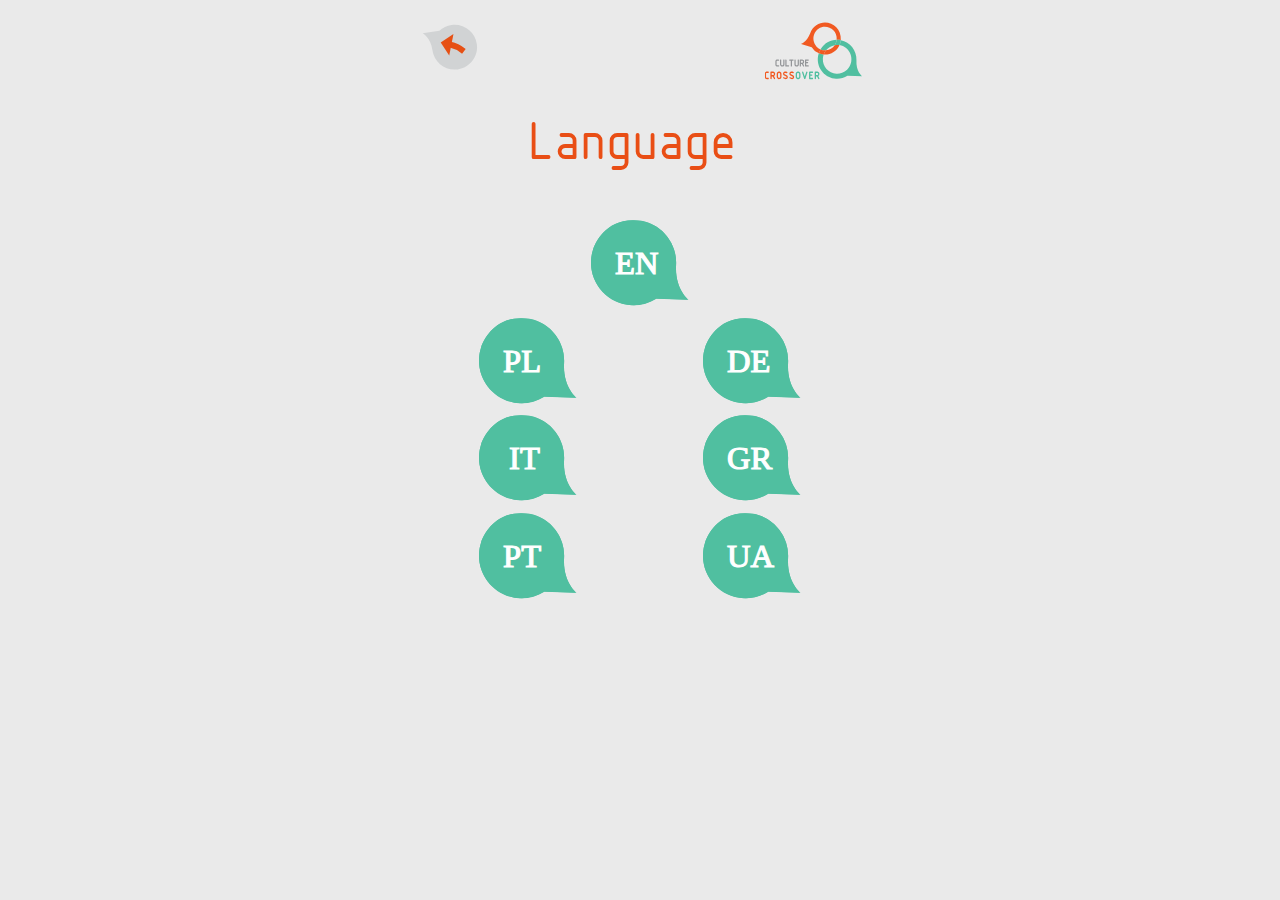
<file: index.html>
<!DOCTYPE html>
<html lang="en">

<head>
	<meta charset="UTF-8">
	<meta http-equiv="X-UA-Compatible" content="IE=edge">
	<meta name="viewport" content="width=device-width, initial-scale=1.0">
	<title>App :: Culture Crossover</title>
	<link rel="icon" href="/favicon.ico" sizes="any"><!-- 32×32 -->
	<link rel="icon" href="/ccsvg.svg" type="image/svg+xml">
	<link rel="apple-touch-icon" href="/cc180x180.png"><!-- 180×180 -->
	<link rel="manifest" href="/manifest.json">
	<script>
		let deferredInstall;
		window.addEventListener('beforeinstallprompt', (ev) => {
			ev.preventDefault();
			deferredInstall = ev;
			console.log('saved the install event');
		})

		const installApp = function () {
			if (deferredInstall) {
				deferredInstall.prompt();
				deferredInstall.userChoice.then((choice) => {
					if (choice.outcome == 'accepted') console.log('installed');
					else console.log('cancel');
				})
			}
		}

		//navigator.serviceWorker ? navigator.serviceWorker.register('../sw.js') : "";

	</script>
	<script src="cc.js" defer></script>

	<!--! Adding version to not cache - Dev only - CHANGE LATER -->
	<link rel="stylesheet" href="layouts.css?v=202211022138">

</head>

<body>


	<svg style="display: none;" fill="none" xmlns="http://www.w3.org/2000/svg">

		<symbol id="cclogo" viewBox="0 0 98 58">
			<g clip-path="url(#clip0_690_2309)">
				<path d="M12.1129 39.373C12.1772 39.3042 12.2554 39.25 12.3422 39.214C12.4289 39.1781 12.5223 39.1614 12.616 39.1648H13.9189C14 39.1706 14.0814 39.1588 14.1576 39.1301C14.2337 39.1014 14.3029 39.0565 14.3604 38.9986C14.4179 38.9406 14.4623 38.8708 14.4908 38.7939C14.5192 38.7171 14.531 38.635 14.5252 38.5532C14.5252 38.2018 14.2156 37.9806 13.7512 37.9806L12.616 37.9415C12.3642 37.9351 12.1137 37.9815 11.8805 38.0778C11.6474 38.1742 11.4366 38.3183 11.2615 38.5011C11.0798 38.678 10.9358 38.8904 10.8382 39.1254C10.7406 39.3603 10.6915 39.6128 10.694 39.8676V43.16C10.6915 43.4148 10.7406 43.6673 10.8382 43.9022C10.9358 44.1372 11.0798 44.3496 11.2615 44.5265C11.4359 44.711 11.6463 44.8572 11.8794 44.9557C12.1125 45.0543 12.3633 45.1031 12.616 45.0991H13.9189C14.293 45.0991 14.5252 44.8648 14.5252 44.4744C14.531 44.3926 14.5192 44.3105 14.4908 44.2337C14.4623 44.1568 14.4179 44.087 14.3604 44.0291C14.3029 43.9711 14.2337 43.9262 14.1576 43.8975C14.0814 43.8688 14 43.857 13.9189 43.8628H12.616C12.5223 43.8663 12.4289 43.8495 12.3422 43.8136C12.2554 43.7776 12.1772 43.7234 12.1129 43.6546C12.0475 43.5902 11.9956 43.5133 11.9601 43.4284C11.9247 43.3434 11.9064 43.2522 11.9065 43.16V39.8676C11.9064 39.7754 11.9247 39.6842 11.9601 39.5992C11.9956 39.5143 12.0475 39.4374 12.1129 39.373Z" fill="#939598" />
				<path d="M19.2465 37.9415C19.1654 37.9357 19.0841 37.9476 19.0079 37.9763C18.9317 38.005 18.8626 38.0498 18.8051 38.1078C18.7476 38.1658 18.7031 38.2356 18.6747 38.3124C18.6462 38.3893 18.6345 38.4714 18.6403 38.5532V42.8347C18.6422 42.9701 18.6169 43.1045 18.5659 43.2297C18.5149 43.355 18.4393 43.4685 18.3436 43.5635C18.2489 43.6629 18.1344 43.741 18.0077 43.7926C17.881 43.8442 17.7448 43.8681 17.6083 43.8628C17.338 43.8628 17.0788 43.7545 16.8877 43.5616C16.6965 43.3688 16.5892 43.1074 16.5892 42.8347V38.5532C16.5949 38.4714 16.5832 38.3893 16.5547 38.3124C16.5263 38.2356 16.4818 38.1658 16.4244 38.1078C16.3669 38.0498 16.2977 38.005 16.2215 37.9763C16.1454 37.9476 16.064 37.9357 15.9829 37.9415C15.9008 37.9338 15.8179 37.9441 15.7402 37.9719C15.6624 37.9997 15.5916 38.0443 15.5327 38.1025C15.4737 38.1607 15.4281 38.2312 15.3989 38.309C15.3697 38.3869 15.3577 38.4702 15.3637 38.5532V42.8347C15.3639 43.2824 15.4956 43.72 15.7423 44.0922C15.9889 44.4644 16.3394 44.7545 16.7494 44.9258C17.1595 45.0971 17.6106 45.142 18.0459 45.0547C18.4812 44.9674 18.881 44.7519 19.1949 44.4354C19.4069 44.2279 19.5747 43.9789 19.6878 43.7036C19.8009 43.4283 19.8571 43.1326 19.8528 42.8347V38.5532C19.8586 38.4714 19.8468 38.3893 19.8184 38.3124C19.79 38.2356 19.7455 38.1658 19.688 38.1078C19.6305 38.0498 19.5614 38.005 19.4852 37.9763C19.409 37.9476 19.3276 37.9357 19.2465 37.9415Z" fill="#939598" />
				<path d="M23.9163 43.8628H21.9168V38.5532C21.9168 38.1758 21.6846 37.9415 21.2976 37.9415C21.2165 37.9357 21.1351 37.9476 21.059 37.9763C20.9828 38.0049 20.9136 38.0498 20.8561 38.1078C20.7987 38.1658 20.7542 38.2356 20.7257 38.3124C20.6973 38.3893 20.6856 38.4714 20.6913 38.5532V44.4744C20.6913 44.8648 20.9235 45.0991 21.2976 45.0991H23.9163C24.2904 45.0991 24.5226 44.8648 24.5226 44.4744C24.5283 44.3926 24.5166 44.3105 24.4881 44.2336C24.4597 44.1568 24.4152 44.087 24.3577 44.029C24.3002 43.971 24.2311 43.9262 24.1549 43.8975C24.0788 43.8688 23.9974 43.857 23.9163 43.8628Z" fill="#939598" />
				<path d="M28.4312 37.9415H25.1676C25.0068 37.9415 24.8525 38.006 24.7388 38.1207C24.6251 38.2354 24.5613 38.391 24.5613 38.5532C24.5613 38.7154 24.6251 38.871 24.7388 38.9857C24.8525 39.1004 25.0068 39.1648 25.1676 39.1648H26.1866V44.4744C26.1787 44.5584 26.1892 44.6432 26.2175 44.7227C26.2458 44.8021 26.2911 44.8743 26.3503 44.934C26.4095 44.9937 26.481 45.0394 26.5597 45.068C26.6385 45.0965 26.7225 45.1071 26.8058 45.0991C27.1799 45.0991 27.4121 44.8648 27.4121 44.4744V39.1648H28.4312C28.592 39.1648 28.7462 39.1004 28.8599 38.9857C28.9736 38.871 29.0375 38.7154 29.0375 38.5532C29.0375 38.391 28.9736 38.2354 28.8599 38.1207C28.7462 38.006 28.592 37.9415 28.4312 37.9415Z" fill="#939598" />
				<path d="M33.7589 37.9415C33.6778 37.9357 33.5964 37.9476 33.5202 37.9763C33.4441 38.0049 33.3749 38.0498 33.3174 38.1078C33.2599 38.1658 33.2154 38.2356 33.187 38.3124C33.1586 38.3893 33.1468 38.4714 33.1526 38.5532V42.8347C33.1545 42.9701 33.1292 43.1045 33.0782 43.2297C33.0272 43.355 32.9516 43.4685 32.8559 43.5634C32.7612 43.6629 32.6468 43.741 32.52 43.7926C32.3933 43.8442 32.2572 43.8681 32.1206 43.8628C31.986 43.8679 31.8518 43.8438 31.7272 43.7922C31.6026 43.7406 31.4904 43.6626 31.3982 43.5634C31.3025 43.4685 31.2269 43.355 31.1759 43.2297C31.1249 43.1045 31.0996 42.9701 31.1015 42.8347V38.5532C31.1015 38.3909 31.0376 38.2354 30.9239 38.1207C30.8102 38.006 30.656 37.9415 30.4952 37.9415C30.3344 37.9415 30.1802 38.006 30.0665 38.1207C29.9528 38.2354 29.8889 38.3909 29.8889 38.5532V42.8347C29.8847 43.1326 29.9408 43.4283 30.054 43.7036C30.1671 43.9788 30.3348 44.2279 30.5468 44.4354C30.7541 44.6451 31.0004 44.8115 31.2716 44.925C31.5427 45.0386 31.8334 45.097 32.127 45.097C32.4206 45.097 32.7113 45.0386 32.9825 44.925C33.2537 44.8115 33.5 44.6451 33.7073 44.4354C33.9193 44.2279 34.087 43.9788 34.2001 43.7036C34.3133 43.4283 34.3694 43.1326 34.3652 42.8347V38.5532C34.3709 38.4714 34.3592 38.3893 34.3307 38.3124C34.3023 38.2356 34.2578 38.1658 34.2003 38.1078C34.1429 38.0498 34.0737 38.0049 33.9975 37.9763C33.9214 37.9476 33.84 37.9357 33.7589 37.9415Z" fill="#939598" />
				<path d="M39.6928 40.1929C39.6945 39.8957 39.6375 39.601 39.5252 39.3263C39.4128 39.0515 39.2474 38.802 39.0384 38.5924C38.8295 38.3828 38.5812 38.2173 38.3082 38.1056C38.0352 37.9938 37.7428 37.9381 37.4482 37.9415H35.8228C35.7417 37.9357 35.6603 37.9476 35.5842 37.9763C35.508 38.0049 35.4388 38.0498 35.3813 38.1078C35.3239 38.1658 35.2794 38.2356 35.251 38.3124C35.2225 38.3893 35.2108 38.4714 35.2165 38.5532V44.4744C35.2165 44.8648 35.4487 45.0991 35.8228 45.0991C36.1969 45.0991 36.4291 44.8648 36.4291 44.4744V42.4573H37.3966L38.5318 44.7477C38.5733 44.8369 38.6356 44.9146 38.7134 44.9742C38.7911 45.0339 38.882 45.0737 38.9782 45.0903C39.0745 45.1069 39.1733 45.0998 39.2663 45.0696C39.3593 45.0394 39.4436 44.987 39.5122 44.9169C39.627 44.7986 39.6918 44.64 39.6928 44.4744C39.6897 44.3799 39.6678 44.2869 39.6283 44.2011L38.6092 42.171C39.3187 41.7806 39.6928 41.1039 39.6928 40.1929ZM38.4802 40.1929C38.4819 40.3301 38.4564 40.4663 38.4052 40.5934C38.3539 40.7205 38.278 40.8359 38.1818 40.933C38.0856 41.03 37.9712 41.1066 37.8452 41.1583C37.7192 41.21 37.5842 41.2357 37.4482 41.234H36.4291V39.1648H37.4482C37.5848 39.1595 37.7209 39.1834 37.8476 39.235C37.9744 39.2866 38.0888 39.3647 38.1835 39.4641C38.2792 39.5591 38.3548 39.6726 38.4058 39.7979C38.4568 39.9231 38.4821 40.0575 38.4802 40.1929Z" fill="#939598" />
				<path d="M43.7562 43.8628H41.7567V41.7936H43.1112C43.272 41.7936 43.4262 41.7291 43.5399 41.6144C43.6536 41.4997 43.7175 41.3442 43.7175 41.1819C43.7175 41.0197 43.6536 40.8641 43.5399 40.7494C43.4262 40.6347 43.272 40.5703 43.1112 40.5703H41.7567V39.1648H43.7562C43.917 39.1648 44.0712 39.1004 44.1849 38.9857C44.2986 38.871 44.3625 38.7154 44.3625 38.5532C44.3625 38.3909 44.2986 38.2354 44.1849 38.1207C44.0712 38.006 43.917 37.9415 43.7562 37.9415H41.1504C41.0693 37.9357 40.988 37.9476 40.9118 37.9763C40.8356 38.0049 40.7665 38.0498 40.709 38.1078C40.6515 38.1658 40.607 38.2356 40.5786 38.3124C40.5501 38.3893 40.5384 38.4714 40.5441 38.5532V44.4744C40.5441 44.8648 40.7763 45.0991 41.1504 45.0991H43.7562C44.1303 45.0991 44.3625 44.8648 44.3625 44.4744C44.3682 44.3926 44.3565 44.3105 44.3281 44.2336C44.2996 44.1568 44.2552 44.087 44.1977 44.029C44.1402 43.971 44.071 43.9262 43.9949 43.8975C43.9187 43.8688 43.8373 43.857 43.7562 43.8628Z" fill="#939598" />
				<path d="M1.50928 51.684C1.5783 51.6133 1.66066 51.5573 1.75151 51.5193C1.84236 51.4813 1.93983 51.4621 2.03818 51.4628H3.43136C3.60242 51.4628 3.76648 51.3942 3.88744 51.2722C4.0084 51.1501 4.07635 50.9846 4.07635 50.8121C4.07635 50.6395 4.0084 50.474 3.88744 50.352C3.76648 50.2299 3.60242 50.1614 3.43136 50.1614H2.03818C1.76955 50.156 1.50269 50.2063 1.25415 50.3093C1.00562 50.4123 0.780713 50.5657 0.593397 50.76C0.403194 50.9508 0.252718 51.178 0.150815 51.4283C0.0489111 51.6786 -0.00236354 51.947 4.90942e-06 52.2176V55.7182C-0.00383511 55.989 0.0467669 56.2578 0.148755 56.5083C0.250744 56.7588 0.402002 56.9859 0.593397 57.1758C0.780713 57.3701 1.00562 57.5235 1.25415 57.6265C1.50269 57.7295 1.76955 57.7798 2.03818 57.7744H3.43136C3.60242 57.7744 3.76648 57.7058 3.88744 57.5838C4.0084 57.4618 4.07635 57.2963 4.07635 57.1237C4.07635 56.9511 4.0084 56.7856 3.88744 56.6636C3.76648 56.5416 3.60242 56.473 3.43136 56.473H2.03818C1.93951 56.4761 1.84134 56.4579 1.75016 56.4198C1.65898 56.3816 1.57687 56.3244 1.50928 56.2518C1.43799 56.1831 1.38167 56.1002 1.34392 56.0083C1.30616 55.9165 1.28779 55.8177 1.28999 55.7182V52.2176C1.28931 52.1183 1.30837 52.02 1.34604 51.9284C1.38371 51.8367 1.43922 51.7536 1.50928 51.684Z" fill="#F15A22" />
				<path d="M10.4489 52.5689C10.4506 52.2523 10.39 51.9384 10.2707 51.6456C10.1514 51.3527 9.97566 51.0866 9.75371 50.8627C9.53176 50.6388 9.268 50.4615 8.97769 50.3411C8.68738 50.2208 8.37628 50.1597 8.06241 50.1614H6.32093C6.23424 50.1534 6.14688 50.1647 6.06502 50.1946C5.98316 50.2245 5.90882 50.2721 5.84727 50.3342C5.78572 50.3963 5.73846 50.4713 5.70885 50.5539C5.67924 50.6365 5.66801 50.7246 5.67594 50.8121V57.1237C5.66801 57.2112 5.67924 57.2993 5.70885 57.3819C5.73846 57.4645 5.78572 57.5395 5.84727 57.6015C5.90882 57.6636 5.98316 57.7113 6.06502 57.7412C6.14688 57.7711 6.23424 57.7824 6.32093 57.7744C6.72082 57.7744 6.97882 57.5271 6.97882 57.1237V54.9765H8.01081L9.21049 57.41C9.26332 57.5226 9.34767 57.6171 9.45312 57.6818C9.55857 57.7466 9.68051 57.7788 9.80388 57.7744C9.97167 57.7728 10.1328 57.7078 10.2554 57.5922C10.3177 57.5316 10.367 57.4588 10.4003 57.3782C10.4336 57.2976 10.4501 57.211 10.4489 57.1237C10.4473 57.0232 10.4207 56.9248 10.3715 56.8374L9.30079 54.6641C10.0619 54.2477 10.4489 53.545 10.4489 52.5689ZM9.15889 52.5689C9.16311 52.7147 9.13654 52.8597 9.08094 52.9943C9.02533 53.129 8.94198 53.2501 8.8364 53.3497C8.73554 53.4526 8.61477 53.5334 8.48161 53.5871C8.34846 53.6409 8.20576 53.6664 8.06241 53.6621H6.97882V51.4628H8.06241C8.2064 51.4628 8.34898 51.4914 8.48201 51.547C8.61505 51.6026 8.73592 51.684 8.83774 51.7868C8.93956 51.8895 9.02032 52.0114 9.07543 52.1456C9.13053 52.2798 9.15889 52.4237 9.15889 52.5689Z" fill="#F15A22" />
				<path d="M14.4349 50.1614C14.121 50.1597 13.8099 50.2208 13.5196 50.3411C13.2293 50.4615 12.9656 50.6388 12.7436 50.8627C12.5217 51.0866 12.3459 51.3527 12.2266 51.6456C12.1073 51.9384 12.0467 52.2523 12.0484 52.5689V55.3669C12.0475 55.8437 12.1869 56.3102 12.4491 56.707C12.7113 57.1038 13.0843 57.4131 13.521 57.5957C13.9577 57.7783 14.4382 57.826 14.9018 57.7327C15.3654 57.6394 15.791 57.4094 16.1248 57.0717C16.3498 56.8503 16.5276 56.5849 16.6474 56.2918C16.7672 55.9986 16.8264 55.6839 16.8214 55.3669V52.5689C16.8231 52.2523 16.7625 51.9384 16.6432 51.6456C16.5239 51.3527 16.3482 51.0866 16.1262 50.8627C15.9043 50.6388 15.6405 50.4615 15.3502 50.3411C15.0599 50.2208 14.7488 50.1597 14.4349 50.1614ZM14.4349 56.473C14.2916 56.4774 14.1489 56.4519 14.0157 56.3981C13.8825 56.3444 13.7618 56.2636 13.6609 56.1607C13.5598 56.0557 13.4804 55.9314 13.4272 55.7951C13.3741 55.6588 13.3483 55.5133 13.3513 55.3669V52.5689C13.3471 52.4243 13.3723 52.2804 13.4256 52.146C13.4789 52.0117 13.559 51.8899 13.6609 51.7881C13.8143 51.634 14.0094 51.529 14.2217 51.4866C14.4341 51.4441 14.6541 51.466 14.8542 51.5495C15.0542 51.633 15.2252 51.7744 15.3458 51.9558C15.4663 52.1372 15.5309 52.3505 15.5314 52.5689V55.3669C15.535 55.5145 15.5082 55.6613 15.4527 55.7979C15.3972 55.9346 15.3142 56.0581 15.2089 56.1607C15.108 56.2636 14.9873 56.3444 14.8541 56.3981C14.721 56.4519 14.5783 56.4774 14.4349 56.473Z" fill="#F15A22" />
				<path d="M22.0845 53.8963L20.1237 52.8813C19.9964 52.827 19.8893 52.7337 19.8175 52.6146C19.7457 52.4954 19.713 52.3565 19.7238 52.2176C19.7207 52.1192 19.7374 52.0212 19.7729 51.9295C19.8084 51.8378 19.8619 51.7543 19.9302 51.684C20.0705 51.5424 20.2607 51.4628 20.4591 51.4628C20.9679 51.4677 21.4711 51.5692 21.9426 51.7621C22.0246 51.7958 22.1121 51.8135 22.2006 51.8141C22.2842 51.8161 22.3672 51.8009 22.4448 51.7696C22.5224 51.7383 22.5929 51.6915 22.6521 51.6319C22.7144 51.5714 22.7638 51.4985 22.7971 51.418C22.8303 51.3374 22.8469 51.2507 22.8456 51.1634C22.8417 51.044 22.8077 50.9276 22.7467 50.8251C22.6858 50.7226 22.5999 50.6375 22.4973 50.5778C22.0071 50.3045 21.3492 50.1614 20.4591 50.1614C20.1924 50.1554 19.9273 50.2056 19.6807 50.3086C19.4342 50.4117 19.2117 50.5654 19.0273 50.76C18.8335 50.9488 18.6799 51.1754 18.5757 51.4259C18.4714 51.6765 18.4188 51.9458 18.421 52.2176C18.4051 52.5982 18.5021 52.9749 18.6998 53.2995C18.8974 53.6241 19.1866 53.8817 19.5304 54.0395L21.4911 55.0545C21.6197 55.1083 21.7285 55.2011 21.8024 55.32C21.8764 55.4389 21.9119 55.5781 21.9039 55.7182C21.9061 55.8177 21.8877 55.9165 21.85 56.0083C21.8122 56.1002 21.7559 56.1831 21.6846 56.2518C21.617 56.3244 21.5349 56.3816 21.4437 56.4198C21.3526 56.4579 21.2544 56.4761 21.1557 56.473C20.8846 56.4782 20.6144 56.4386 20.3559 56.3559C20.0327 56.2148 19.7182 56.054 19.4143 55.8744C19.0918 55.6922 18.808 55.7573 18.6145 55.9655C18.5525 56.0236 18.5033 56.0941 18.4699 56.1726C18.4366 56.251 18.4199 56.3356 18.421 56.421C18.4204 56.5253 18.4447 56.6282 18.4919 56.7211C18.539 56.814 18.6076 56.894 18.6919 56.9545C19.4005 57.4956 20.2671 57.784 21.1557 57.7744C21.4243 57.779 21.6909 57.7283 21.9393 57.6254C22.1877 57.5225 22.4127 57.3695 22.6005 57.1758C22.7931 56.9868 22.9452 56.7599 23.0473 56.5092C23.1493 56.2585 23.1993 55.9892 23.1939 55.7182C23.2081 55.338 23.1103 54.962 22.9128 54.6377C22.7154 54.3135 22.4272 54.0555 22.0845 53.8963Z" fill="#F15A22" />
				<path d="M28.457 53.8963L26.4963 52.8813C26.369 52.827 26.2618 52.7337 26.19 52.6146C26.1183 52.4954 26.0855 52.3565 26.0964 52.2176C26.0933 52.1192 26.11 52.0212 26.1454 51.9295C26.1809 51.8378 26.2344 51.7543 26.3028 51.684C26.443 51.5424 26.6333 51.4628 26.8317 51.4628C27.3404 51.4677 27.8437 51.5692 28.3151 51.7621C28.3971 51.7958 28.4846 51.8135 28.5731 51.8141C28.7432 51.8108 28.9053 51.7412 29.0256 51.6199C29.1458 51.4986 29.2148 51.335 29.2181 51.1634C29.2168 51.0434 29.1838 50.926 29.1226 50.8231C29.0614 50.7202 28.9742 50.6355 28.8698 50.5778C28.3796 50.3045 27.7218 50.1614 26.8317 50.1614C26.5651 50.157 26.3005 50.2079 26.0542 50.3108C25.8079 50.4138 25.5851 50.5667 25.3998 50.76C25.2061 50.9488 25.0524 51.1754 24.9482 51.4259C24.844 51.6765 24.7913 51.9458 24.7935 52.2176C24.7776 52.5982 24.8747 52.9749 25.0723 53.2995C25.27 53.6241 25.5592 53.8817 25.9029 54.0395L27.8637 55.0545C27.9922 55.1083 28.101 55.2011 28.175 55.32C28.2489 55.4389 28.2844 55.5781 28.2764 55.7182C28.2812 55.818 28.264 55.9176 28.2261 56.0098C28.1881 56.1021 28.1305 56.1847 28.0572 56.2518C27.9901 56.325 27.9081 56.3828 27.8168 56.421C27.7255 56.4591 27.627 56.4769 27.5283 56.473C27.2571 56.4782 26.987 56.4386 26.7285 56.3559C26.4052 56.2148 26.0907 56.054 25.7868 55.8744C25.6646 55.7909 25.5168 55.7543 25.3702 55.771C25.2236 55.7877 25.0877 55.8567 24.987 55.9655C24.9262 56.0245 24.8778 56.0953 24.8446 56.1735C24.8114 56.2517 24.794 56.3359 24.7935 56.421C24.7929 56.5253 24.8173 56.6282 24.8644 56.7211C24.9116 56.814 24.9801 56.894 25.0644 56.9545C25.773 57.4956 26.6396 57.784 27.5283 57.7744C27.7968 57.779 28.0634 57.7283 28.3118 57.6254C28.5603 57.5225 28.7853 57.3695 28.973 57.1758C29.1657 56.9868 29.3177 56.7599 29.4198 56.5092C29.5219 56.2585 29.5718 55.9892 29.5664 55.7182C29.5806 55.338 29.4828 54.962 29.2854 54.6377C29.0879 54.3135 28.7997 54.0555 28.457 53.8963Z" fill="#F15A22" />
				<path d="M33.5525 50.1614C33.2402 50.1566 32.9302 50.2165 32.6417 50.3373C32.3533 50.4582 32.0925 50.6375 31.8755 50.8641C31.6488 51.0849 31.4689 51.3498 31.347 51.6429C31.225 51.936 31.1634 52.2511 31.166 52.5689V55.3669C31.1634 55.6847 31.225 55.9998 31.347 56.2929C31.4689 56.586 31.6488 56.8509 31.8755 57.0717C32.0925 57.2983 32.3533 57.4776 32.6417 57.5984C32.9302 57.7193 33.2402 57.7792 33.5525 57.7744C33.8663 57.7761 34.1774 57.715 34.4677 57.5947C34.7581 57.4743 35.0218 57.297 35.2438 57.0731C35.4657 56.8492 35.6414 56.5831 35.7607 56.2902C35.8801 55.9974 35.9406 55.6835 35.9389 55.3669V52.5689C35.9406 52.2523 35.8801 51.9384 35.7607 51.6456C35.6414 51.3527 35.4657 51.0866 35.2438 50.8627C35.0218 50.6388 34.7581 50.4615 34.4677 50.3411C34.1774 50.2208 33.8663 50.1597 33.5525 50.1614ZM33.5525 56.473C33.4081 56.4767 33.2645 56.4505 33.1305 56.396C32.9966 56.3415 32.8751 56.26 32.7736 56.1563C32.672 56.0527 32.5926 55.9292 32.5402 55.7934C32.4878 55.6576 32.4636 55.5125 32.4689 55.3669V52.5689C32.4646 52.4243 32.4899 52.2803 32.5431 52.146C32.5964 52.0117 32.6765 51.8898 32.7785 51.7881C32.8777 51.6822 32.9979 51.5986 33.1312 51.5426C33.2646 51.4865 33.4081 51.4593 33.5525 51.4628C33.8433 51.4628 34.1222 51.5793 34.3278 51.7867C34.5334 51.9942 34.6489 52.2755 34.6489 52.5689V55.3669C34.6526 55.5145 34.6258 55.6613 34.5703 55.7979C34.5147 55.9346 34.4317 56.0581 34.3265 56.1607C34.2256 56.2636 34.1048 56.3444 33.9717 56.3981C33.8385 56.4518 33.6958 56.4773 33.5525 56.473Z" fill="#50BFA0" />
				<path d="M42.363 50.1614C42.2258 50.1554 42.0905 50.1956 41.9784 50.2757C41.8663 50.3558 41.7838 50.4713 41.7439 50.6039L40.2733 55.0545L38.8027 50.6039C38.7674 50.4711 38.6878 50.3546 38.5774 50.2741C38.467 50.1935 38.3325 50.1537 38.1964 50.1614C37.7965 50.1614 37.5385 50.4087 37.5385 50.8121C37.5375 50.8834 37.5506 50.9542 37.5772 51.0203L39.6541 57.3059C39.6892 57.4433 39.7696 57.5646 39.8822 57.6498C39.9947 57.7349 40.1327 57.7789 40.2733 57.7744C40.415 57.7773 40.5538 57.7329 40.668 57.6482C40.7823 57.5635 40.8657 57.4432 40.9054 57.3059L42.9822 51.0203C42.9979 50.952 43.0066 50.8822 43.008 50.8121C43.016 50.7246 43.0047 50.6365 42.9751 50.5539C42.9455 50.4713 42.8983 50.3963 42.8367 50.3342C42.7752 50.2721 42.7008 50.2245 42.619 50.1946C42.5371 50.1647 42.4497 50.1534 42.363 50.1614Z" fill="#50BFA0" />
				<path d="M48.039 51.4628C48.21 51.4628 48.3741 51.3942 48.4951 51.2722C48.616 51.1502 48.684 50.9846 48.684 50.8121C48.684 50.6395 48.616 50.474 48.4951 50.352C48.3741 50.2299 48.21 50.1614 48.039 50.1614H45.2655C44.8656 50.1614 44.6076 50.4087 44.6076 50.8121V57.1237C44.6076 57.5271 44.8656 57.7744 45.2655 57.7744H48.039C48.21 57.7744 48.3741 57.7059 48.4951 57.5838C48.616 57.4618 48.684 57.2963 48.684 57.1237C48.684 56.9511 48.616 56.7856 48.4951 56.6636C48.3741 56.5416 48.21 56.473 48.039 56.473H45.9105V54.2737H47.3424C47.4291 54.2817 47.5164 54.2704 47.5983 54.2405C47.6802 54.2106 47.7545 54.163 47.816 54.1009C47.8776 54.0388 47.9249 53.9638 47.9545 53.8812C47.9841 53.7986 47.9953 53.7105 47.9874 53.623C47.9874 53.2196 47.7423 52.9593 47.3424 52.9593H45.9105V51.4628H48.039Z" fill="#50BFA0" />
				<path d="M53.9084 54.6641C54.6695 54.2477 55.0565 53.5319 55.0565 52.5689C55.0615 52.2519 55.0023 51.9372 54.8825 51.644C54.7627 51.3509 54.5849 51.0855 54.3599 50.8641C54.1419 50.6353 53.8791 50.4546 53.5881 50.3336C53.2972 50.2126 52.9846 50.154 52.67 50.1614H50.9414C50.5415 50.1614 50.2835 50.4086 50.2835 50.8121V57.1237C50.2835 57.5271 50.5415 57.7744 50.9414 57.7744C51.0281 57.7824 51.1155 57.7711 51.1973 57.7412C51.2792 57.7113 51.3535 57.6637 51.4151 57.6016C51.4766 57.5395 51.5239 57.4645 51.5535 57.3819C51.5831 57.2993 51.5944 57.2112 51.5864 57.1237V54.9765H52.6184L53.831 57.41C53.8755 57.503 53.9413 57.584 54.023 57.6463C54.1046 57.7085 54.1998 57.7503 54.3007 57.7681C54.4015 57.7859 54.5051 57.7792 54.6029 57.7487C54.7007 57.7181 54.7898 57.6644 54.863 57.5922C54.9253 57.5316 54.9746 57.4588 55.0079 57.3782C55.0412 57.2976 55.0577 57.211 55.0565 57.1237C55.06 57.0243 55.0378 56.9256 54.992 56.8374L53.9084 54.6641ZM53.7665 52.5689C53.7708 52.7135 53.7455 52.8575 53.6922 52.9918C53.639 53.1262 53.5589 53.248 53.4569 53.3497C53.3528 53.4518 53.2296 53.5319 53.0945 53.5855C52.9594 53.6391 52.8151 53.6651 52.67 53.6621H51.5864V51.4628H52.67C52.8163 51.4591 52.9618 51.4861 53.0973 51.5421C53.2327 51.5981 53.3552 51.6819 53.4569 51.7881C53.5589 51.8898 53.639 52.0117 53.6922 52.146C53.7455 52.2804 53.7708 52.4243 53.7665 52.5689Z" fill="#50BFA0" />
				<path d="M70.4847 23.5093H70.4976C71.865 21.4922 72.2003 19.8135 72.4196 18.1867V18.1607C69.2003 18.2314 66.0492 19.1109 63.2517 20.7197C60.4541 22.3285 58.0985 24.6158 56.398 27.3744L56.14 27.8169C57.8899 28.5642 59.7932 28.8723 61.687 28.7148L61.7386 28.6498C63.9702 26.008 67.0275 24.121 70.4847 23.5093Z" fill="#50BFA0" />
				<path d="M92.3499 38.8395C92.8659 28.923 85.9773 20.321 76.5734 18.4991C76.5734 18.5121 76.5734 18.5121 76.5605 18.5251C76.367 20.5032 76.1735 21.323 75.2705 23.4833H75.2576C77.6998 23.893 79.9958 24.9317 81.9234 26.4989C83.8511 28.0661 85.3451 30.1087 86.261 32.429C87.1769 34.7494 87.4835 37.269 87.1514 39.7439C86.8192 42.2189 85.8594 44.5655 84.3649 46.5566L82.8685 48.2484C81.4501 49.6299 79.7657 50.7031 77.9196 51.4015C76.0735 52.0999 74.105 52.4087 72.1358 52.3087C64.2153 51.8792 58.1008 45.047 58.5265 37.0566C58.6068 35.8301 58.8232 34.6166 59.1715 33.4388C59.2102 33.2956 59.2747 33.1135 59.3521 32.8922H59.1973C57.537 32.7244 55.9133 32.294 54.3857 31.6169C53.8364 33.2878 53.511 35.0254 53.4182 36.7833C52.8635 47.6107 61.1323 56.8765 71.8649 57.4491C75.8971 57.6651 79.8961 56.6099 83.3071 54.4299L98 54.9504C98 54.9504 91.692 49.9792 92.3499 38.8395Z" fill="#50BFA0" />
				<path d="M70.4847 23.5093C69.5028 24.9866 68.2027 26.221 66.6815 27.1201C65.1603 28.0193 63.4573 28.56 61.6999 28.7018C60.8098 29.795 59.8036 31.747 59.3521 32.8922C65.9568 33.4778 72.4712 29.7299 75.2576 23.4963C74.7287 23.4052 74.1869 23.3532 73.6451 23.3141C72.5877 23.2603 71.5277 23.3257 70.4847 23.5093Z" fill="#F15A22" />
				<path d="M56.153 27.8039C54.5566 27.1266 53.1323 26.0946 51.9863 24.7847C49.2258 21.7004 48.2454 17.0806 49.6127 13.1114C54.4631 -0.188601 73.5419 4.17099 72.4326 18.1477C72.9227 18.1477 73.4129 18.1477 73.916 18.1737C74.808 18.2228 75.6957 18.3315 76.5734 18.4991C77.9021 -0.852301 52.2185 -6.21394 45.6654 11.771C41.9373 20.7374 36.571 22.273 36.571 22.273L47.3295 25.5395C48.5808 27.2443 50.3867 29.3395 52.2056 30.4456C52.9028 30.8896 53.6314 31.2811 54.3857 31.6169L54.4631 31.3826C54.9626 30.1601 55.5267 28.9655 56.153 27.8039Z" fill="#F15A22" />
				<path d="M59.3521 32.8922C59.8036 31.747 60.8098 29.795 61.6999 28.7018C59.8061 28.8593 57.9028 28.5512 56.153 27.8039C55.5267 28.9655 54.9626 30.1601 54.4631 31.3826L54.3857 31.6169C55.9133 32.294 57.5371 32.7244 59.1973 32.8922H59.3521Z" fill="#F15A22" />
				<path d="M72.4325 18.1477V18.1737C72.2132 19.8004 71.8778 21.4792 70.5105 23.4963H70.4976C71.5406 23.3127 72.6006 23.2472 73.658 23.3011C74.1998 23.3402 74.7416 23.3922 75.2705 23.4833H75.2834C76.1864 21.323 76.3799 20.5032 76.5734 18.5251C76.5863 18.5121 76.5863 18.5121 76.5863 18.4991C75.7086 18.3315 74.8209 18.2228 73.9289 18.1737C73.4129 18.1477 72.9227 18.1477 72.4325 18.1477Z" fill="#50BFA0" />
			</g>
			<defs>
				<clipPath id="clip0_690_2309">
					<rect width="98" height="57" fill="white" transform="translate(0 0.774414)" />
				</clipPath>
			</defs>
		</symbol>


		<symbol id="play" viewBox="0 0 117.25 102.36">
			<path d="m102.4 53.799c1.356-25.837-16.75-48.248-41.467-52.995-41.64-6.338-55.825 26.658-58.318 34.177-1.4436 4.353-2.2988 8.88-2.5429 13.461-1.458 28.209 20.276 52.35 48.485 53.842 10.598 0.563 21.11-2.186 30.074-7.866l38.619 1.356s-16.58-12.952-14.851-41.975z" fill="#50bfa0" style="fill:#50bfa0" />
			<path d="m42.885 30.15c-0.49201-0.0274-0.99159 0.0775-1.4434 0.31641-0.90354 0.47805-1.4688 1.4154-1.4688 2.4375v34.186c0 1.0222 0.56521 1.9594 1.4688 2.4375 0.90354 0.47783 1.9969 0.41689 2.8418-0.15821l25.107-17.092c0.75482-0.51377 1.207-1.3663 1.207-2.2793 0-0.91297-0.45244-1.7675-1.207-2.2812l-25.107-17.092c-0.42246-0.28766-0.90643-0.44726-1.3984-0.47461z" style="fill:#fff;stroke-width:.90722" />
		</symbol>

	</svg>


	<svg style="display: none;" fill="none" xmlns="http://www.w3.org/2000/svg">
		<symbol id='plus' viewBox="0 0 75 71">
			<path d="M53.8463 24.308C47.5473 14.0832 34.7193 10.3013 24.0272 15.0102C6.45259 23.5766 9.74132 39.9206 10.773 43.4499C11.3704 45.4934 12.2382 47.448 13.3535 49.2615C20.2398 60.4196 34.9096 63.9046 46.0766 57.0312C50.2727 54.4498 53.5614 50.6266 55.4867 46.0919L70.5932 36.4202C70.5932 36.4202 60.8438 35.8484 53.8463 24.308Z" fill="#50BFA0" />
			<path d="M16.5037 41.486C16.1697 40.0333 15.8377 37.3932 15.9797 35.6883C14.1871 37.1583 12.0647 38.1717 9.79448 38.6416C9.96442 40.2317 10.2194 41.8116 10.5584 43.3745L10.6417 43.6612C12.6406 43.2755 14.5664 42.5777 16.3483 41.5933L16.5037 41.486Z" fill="#50BFA0" />
			<path d="M19.4977 17.7436L19.5156 17.7695C20.4138 19.5402 21.2311 21.4432 21.2452 24.3985L21.2323 24.4075C22.153 23.5015 23.1721 22.7011 24.2705 22.0214C24.8412 21.6845 25.4209 21.3606 26.0144 21.0844L26.0273 21.0755C25.4487 18.2998 25.0793 17.3498 23.9137 15.2474C23.9177 15.2255 23.9177 15.2255 23.9088 15.2126C22.9126 15.6545 21.9467 16.162 21.0177 16.7317C20.4818 17.0637 19.9898 17.4036 19.4977 17.7436Z" fill="#50BFA0" />
			<path d="M32.1239 46.5895V38.7518H24.729V34.855H32.1239V27.6815H36.3306V34.855H43.5041V38.7518H36.3306V46.5895H32.1239Z" fill="white" />
		</symbol>

		<symbol id='minus' viewBox="0 0 75 72">
			<g>
				<path d="M22.0967 23.9009C29.2151 14.2287 42.3107 11.5144 52.5794 17.0866C69.3901 27.0692 64.7685 43.0873 63.4501 46.5199C62.6868 48.5073 61.6611 50.3839 60.4005 52.0996C52.6199 62.6536 37.7133 64.9206 27.1493 57.1521C23.1797 54.2344 20.2165 50.1537 18.6706 45.4761L4.41058 34.5949C4.41058 34.5949 14.1739 34.8268 22.0967 23.9009Z" fill="#F15A22" />
			</g>
			<path d="M57.9002 44.0913C58.3526 42.6711 58.9005 40.0672 58.8992 38.3563C60.5649 39.9688 62.5967 41.1533 64.8206 41.8083C64.5205 43.3791 64.1364 44.9326 63.6701 46.4623L63.5635 46.7412C61.6031 46.1925 59.7412 45.3386 58.0462 44.2111L57.9002 44.0913Z" fill="#F15A22" />
			<path d="M56.8687 20.1832L56.8487 20.2075C55.808 21.8983 54.8369 23.7277 54.5799 26.6718L54.5921 26.6818C53.7489 25.7032 52.7991 24.8218 51.7603 24.054C51.2193 23.6714 50.6682 23.3008 50.0994 22.9768L50.0872 22.9668C50.8922 20.2481 51.3384 19.3317 52.6729 17.3323C52.6707 17.3101 52.6707 17.3101 52.6807 17.298C53.6372 17.8203 54.5581 18.4055 55.4371 19.0497C55.9438 19.4246 56.4063 19.8039 56.8687 20.1832Z" fill="#F15A22" />
			<path d="M32.9144 40.8625V35.4085H51.6895V40.8625H32.9144Z" fill="white" />
		</symbol>

		<symbol id='back' viewBox="0 0 43 35" ">
      <path d=" M41.231 15.2558C39.9582 5.95148 31.3562 -0.54397 22.0958 0.728787C18.5408 1.21156 15.337 2.79153 12.7915 5.16149L0.107788 7.09257C0.107788 7.09257 6.33991 10.2964 7.56878 19.864C8.75376 28.3783 16.0392 34.5666 24.3779 34.5666C25.1679 34.5666 25.914 34.5227 26.704 34.391C27.1429 34.3471 27.5379 34.2593 27.9768 34.1716C33.7261 32.9427 38.2027 28.9489 40.2216 23.7262C40.2655 23.5945 40.3093 23.4629 40.3532 23.2873C40.7043 22.1462 41.0116 21.049 41.231 19.9957C41.231 19.9079 41.231 19.864 41.2749 19.7762C41.4504 18.3279 41.4504 16.7919 41.231 15.2558Z" fill="#D1D3D4" />
		<path d="M31.4001 20.6538C27.7574 17.8889 24.4657 16.3967 21.1302 15.6945" stroke="#E65014" stroke-width="4.51311" stroke-miterlimit="9.978" />
		<path d="M23.5001 7.66296L20.2963 23.8138L13.8447 14.0706L23.5001 7.66296Z" fill="#E65014" />
		</symbol>

		<defs>
			<path id="langs" d="m70.62 37.103c0.935-17.818-11.552-33.275-28.599-36.549-28.717-4.371-38.5 18.386-40.22 23.571-0.995 3.003-1.585 6.125-1.753 9.283-1.006 19.456 13.983 36.105 33.438 37.134 7.31 0.388 14.559-1.508 20.742-5.425l26.634 0.935s-11.435-8.932-10.242-28.949z" fill="#50bfa0" />
		</defs>
	</svg>


	<template part='lang-page'>
		<top-box class='center'>
			<svg class='svg-icon back' data-event="back" fill="none" xmlns="http://www.w3.org/2000/svg" transform="scale(1.3), translate(10 10)">
				<use href="#back" />
			</svg>
			<h1>Language</h1>
			<svg class='cclogo' fill="none" xmlns="http://www.w3.org/2000/svg" transform="scale(1.3), translate(0 5)">
				<use href="#cclogo" />
			</svg>
		</top-box>
		<lang-table class='center langer'>
			<svg class="svg-icon-large lang-span" data-event="setLanguage" data-page="players" data-lang="eng" version="1.1" viewBox="0 0 80.862 70.592" xmlns="http://www.w3.org/2000/svg">
				<use href="#langs" />
				<g>
					<path d="M70.6,37.1A35.2,35.2,0,0,0,42,.6C13.3-3.8,3.5,18.9,1.8,24.1A37.3,37.3,0,0,0,0,33.4,35.4,35.4,0,0,0,54.2,65.1l26.7,1s-11.5-9-10.3-29Z" style="fill: #50bfa0" />
					<text transform="translate(20 45)" style="font-size: 27px;fill: #fff;stroke: #fff;font-family: ISOCPEUR">EN</text>
				</g>
			</svg>

			<svg class="svg-icon-large" data-event="setLanguage" data-page="players" data-lang="pol" version="1.1" viewBox="0 0 80.862 70.592" xmlns="http://www.w3.org/2000/svg">
				<use href="#langs" />
				<g>
					<path d="M70.6,37.1A35.2,35.2,0,0,0,42,.6C13.3-3.8,3.5,18.9,1.8,24.1A37.3,37.3,0,0,0,0,33.4,35.4,35.4,0,0,0,54.2,65.1l26.7,1s-11.5-9-10.3-29Z" style="fill: #50bfa0" />
					<text transform="translate(20 45)" style="font-size: 27px;fill: #fff;stroke: #fff;font-family: ISOCPEUR">PL</text>
				</g>
			</svg>

			<svg class="svg-icon-large" data-event="setLanguage" data-page="players" data-lang="ger" version="1.1" viewBox="0 0 80.862 70.592" xmlns="http://www.w3.org/2000/svg">
				<use href="#langs" />
				<g>
					<path d="M70.6,37.1A35.2,35.2,0,0,0,42,.6C13.3-3.8,3.5,18.9,1.8,24.1A37.3,37.3,0,0,0,0,33.4,35.4,35.4,0,0,0,54.2,65.1l26.7,1s-11.5-9-10.3-29Z" style="fill: #50bfa0" />
					<text transform="translate(20 45)" style="font-size: 27px;fill: #fff;stroke: #fff;font-family: ISOCPEUR">DE</text>
				</g>
			</svg>

			<svg class="svg-icon-large" data-event="setLanguage" data-page="players" data-lang="ita" version="1.1" viewBox="0 0 80.862 70.592" xmlns="http://www.w3.org/2000/svg">
				<use href="#langs" />
				<g>
					<path d="M70.6,37.1A35.2,35.2,0,0,0,42,.6C13.3-3.8,3.5,18.9,1.8,24.1A37.3,37.3,0,0,0,0,33.4,35.4,35.4,0,0,0,54.2,65.1l26.7,1s-11.5-9-10.3-29Z" style="fill: #50bfa0" />
					<text transform="translate(25 45)" style="font-size: 27px;fill: #fff;stroke: #fff;font-family: ISOCPEUR">IT</text>
				</g>
			</svg>

			<svg class="svg-icon-large" data-event="setLanguage" data-page="players" data-lang="gre" version="1.1" viewBox="0 0 80.862 70.592" xmlns="http://www.w3.org/2000/svg">
				<use href="#langs" />
				<g>
					<path d="M70.6,37.1A35.2,35.2,0,0,0,42,.6C13.3-3.8,3.5,18.9,1.8,24.1A37.3,37.3,0,0,0,0,33.4,35.4,35.4,0,0,0,54.2,65.1l26.7,1s-11.5-9-10.3-29Z" style="fill: #50bfa0" />
					<text transform="translate(20 45)" style="font-size: 27px;fill: #fff;stroke: #fff;font-family: ISOCPEUR">GR</text>
				</g>
			</svg>

			<svg class="svg-icon-large" data-event="setLanguage" data-page="players" data-lang="por" version="1.1" viewBox="0 0 80.862 70.592" xmlns="http://www.w3.org/2000/svg">
				<use href="#langs" />
				<g>
					<path d="M70.6,37.1A35.2,35.2,0,0,0,42,.6C13.3-3.8,3.5,18.9,1.8,24.1A37.3,37.3,0,0,0,0,33.4,35.4,35.4,0,0,0,54.2,65.1l26.7,1s-11.5-9-10.3-29Z" style="fill: #50bfa0" />
					<text transform="translate(20 45)" style="font-size: 27px;fill: #fff;stroke: #fff;font-family: ISOCPEUR">PT</text>
				</g>
			</svg>

			<!-- UKR NEW SVG-->
			<svg class="svg-icon-large" data-event="setLanguage" data-page="players" data-lang="ukr" version="1.1" viewBox="0 0 80.862 70.592" xmlns="http://www.w3.org/2000/svg">
				<path id="langs" d="m70.62 37.103c0.935-17.818-11.552-33.275-28.599-36.549-28.717-4.371-38.5 18.386-40.22 23.571-0.995 3.003-1.585 6.125-1.753 9.283-1.006 19.456 13.983 36.105 33.438 37.134 7.31 0.388 14.559-1.508 20.742-5.425l26.634 0.935s-11.435-8.932-10.242-28.949z" fill="#50bfa0" />
				<g>
					<path d="M70.6,37.1A35.2,35.2,0,0,0,42,.6C13.3-3.8,3.5,18.9,1.8,24.1A37.3,37.3,0,0,0,0,33.4,35.4,35.4,0,0,0,54.2,65.1l26.7,1s-11.5-9-10.3-29Z" style="fill: #50bfa0" />
					<text transform="translate(20 45)" style="font-size: 27px;fill: #fff;stroke: #fff;font-family: ISOCPEUR">UA</text>
				</g>
			</svg>

		</lang-table>

		<!-- Refresh / Update - Off while finishing the rest -->
		<!-- <div class="btns-update">
			<button data-event="refresh" class="refresh">
				<svg version="1.1" viewBox="0 0 18 18" xmlns="http://www.w3.org/2000/svg">
					<g transform="translate(-148 -44)">
						<path d="m164.63 47.705-2.0981 1.5188-0.14004-0.12454-0.0336-0.02532c-1.1418-0.85015-2.4654-1.2914-3.793-1.3513-2.2127-0.09984-4.4371 0.86207-5.8539 2.7652-2.2668 3.045-1.6318 7.3793 1.4134 9.6459l4e-3 0.0036 5e-3 0.0036c0.59422 0.43198 1.249 0.77255 1.9436 1.0118l0.632-1.8335c-0.51155-0.17625-0.99358-0.42736-1.4314-0.74518-2.1998-1.6417-2.6504-4.7263-1.0108-6.9288 1.5637-2.1005 4.4389-2.6028 6.6136-1.2258l-1.988 1.4392 4.9635 0.77411z" style="color-rendering:auto;color:#000000;dominant-baseline:auto;fill:#f00;font-feature-settings:normal;font-variant-alternates:normal;font-variant-caps:normal;font-variant-east-asian:normal;font-variant-ligatures:normal;font-variant-numeric:normal;font-variant-position:normal;font-variation-settings:normal;image-rendering:auto;inline-size:0;isolation:auto;mix-blend-mode:normal;shape-margin:0;shape-padding:0;shape-rendering:auto;solid-color:#000000;stop-color:#000000;text-decoration-color:#000000;text-decoration-line:none;text-decoration-style:solid;text-indent:0;text-orientation:mixed;text-transform:none;white-space:normal" />
					</g>
				</svg>
			</button>
			<svg onclick="installApp()" class="svg-icon-large" fill="none" version="1.1" viewBox="0 0 126.77 100.29" xmlns="http://www.w3.org/2000/svg">
				<path d="m29.7 67.688c8.857 23.723 33.851 36.781 57.891 31.404 39.852-10.549 39.719-45.701 39.025-53.423-0.40145-4.4713-1.3997-8.8683-2.9662-13.076-9.692-25.893-38.616-39.089-64.522-29.428-9.734 3.6281-18.097 10.194-23.93 18.789l-35.197 13.842s19.934 5.1613 29.7 31.89z" fill="#50BFA0" style="fill:#f15a22" />
				<path d="m76.653 16.273v22.069l-4.6442-0.0136 3.0236 5.2743 3.0213 5.272 6.1106-10.508-4.6419-0.016v-22.079zm-15.066 6.6977v55.841h32.999v-55.841h-11.396v2.8287h8.4679v41.07h-27.14v-41.07h8.4679v-2.8287zm2.9488 46.843h27.103v6.2829h-27.103zm9.9638 2.2756v2.1895h7.1759v-2.1895z" style="fill:#fff" />
			</svg>
		</div> -->


	</template>

	<lang-page part='page box' class='page'></lang-page>



	<template part='player-page'>
		<top-box class='center'>
			<svg class='svg-icon back' data-event="back" fill="none" xmlns="http://www.w3.org/2000/svg" transform="scale(1.3), translate(10 10)">
				<use href="#back" />
			</svg>
			<h1 data-slot="players"></h1>
			<svg class='cclogo' fill="none" xmlns="http://www.w3.org/2000/svg">
				<use href="#cclogo" transform="scale(1), translate(0 10)" />
			</svg>
		</top-box>
		<player-board class='center' part='temp-lit'></player-board>
		<!-- <play-box>
			<svg data-event='start' data-page='scores' class="svg-icon" fill="none" xmlns="http://www.w3.org/2000/svg">
				<use href="#play" />
			</svg>
		</play-box>-->

	</template>


	<template part='score-page'>
		<score-table class="table-score center table">
			<score-row>
				<div class="flex-wrapper" style="display:flex; justify-content: space-between;">

					<svg class='svg-icon back' data-event="back" fill="none" xmlns="http://www.w3.org/2000/svg">
						<use href="#back" />
					</svg>

					<!-- Help button - Out while choosing solution -->
					<!-- <svg class='svg-icon' viewBox="0 0 57 50" fill="none" xmlns="http://www.w3.org/2000/svg">
						<path d="M21.4143 6.13147L21.4139 6.13149C9.98342 6.7418 1.15002 16.6256 1.74198 28.2014C1.84127 30.0802 2.18879 31.9371 2.77522 33.7226C3.27424 35.2419 4.98288 39.4302 8.67284 42.8818C12.2974 46.2722 17.9048 49.0282 26.4601 47.7218C36.4622 45.7677 43.8046 36.5958 43.2564 26.0091C42.8632 19.3255 44.5587 14.4337 46.397 11.1902C46.8448 10.4001 47.2998 9.70987 47.7331 9.1169L34.4688 9.5872L34.0014 9.60377L33.6074 9.35177C29.9712 7.02601 25.7099 5.90115 21.4143 6.13147Z" fill="white" stroke="#C8C8C8" stroke-width="3" />
						<path d="M21.213 30.1921C21.213 29.4221 21.312 28.7731 21.51 28.2451C21.73 27.6951 22.005 27.2221 22.335 26.8261C22.665 26.4081 23.006 26.0341 23.358 25.7041C23.732 25.3521 24.084 25.0111 24.414 24.6811C24.744 24.3291 25.008 23.9331 25.206 23.4931C25.426 23.0531 25.536 22.5471 25.536 21.9751C25.536 21.5131 25.459 21.1281 25.305 20.8201C25.151 20.4901 24.931 20.2261 24.645 20.0281C24.381 19.8081 24.062 19.6541 23.688 19.5661C23.336 19.4561 22.962 19.4011 22.566 19.4011C21.972 19.4011 21.411 19.5001 20.883 19.6981C20.377 19.8961 19.904 20.1931 19.464 20.5891C19.244 20.8751 19.09 21.0951 19.002 21.2491C18.936 21.3811 18.914 21.5351 18.936 21.7111L18.738 21.9751L18.507 21.7771L16.197 20.0611C16.703 19.3131 17.264 18.6751 17.88 18.1471C18.518 17.5971 19.233 17.1791 20.025 16.8931C20.839 16.5851 21.752 16.4311 22.764 16.4311C24.018 16.4311 25.107 16.6731 26.031 17.1571C26.977 17.6411 27.703 18.3011 28.209 19.1371C28.737 19.9511 29.001 20.8641 29.001 21.8761C29.001 22.6901 28.891 23.3941 28.671 23.9881C28.451 24.5601 28.165 25.0551 27.813 25.4731C27.461 25.8691 27.087 26.2321 26.691 26.5621C26.317 26.8921 25.954 27.2331 25.602 27.5851C25.272 27.9151 24.997 28.2891 24.777 28.7071C24.557 29.1031 24.447 29.5981 24.447 30.1921V31.8091H21.213V30.1921ZM22.896 38.9041C22.192 38.9041 21.598 38.6621 21.114 38.1781C20.63 37.6941 20.388 37.1111 20.388 36.4291C20.388 35.7471 20.63 35.1641 21.114 34.6801C21.598 34.1961 22.192 33.9541 22.896 33.9541C23.578 33.9541 24.161 34.1961 24.645 34.6801C25.129 35.1641 25.371 35.7471 25.371 36.4291C25.371 37.1111 25.129 37.6941 24.645 38.1781C24.161 38.6621 23.578 38.9041 22.896 38.9041Z" fill="#F15A22" />
					</svg> -->

				</div>


				<!-- Badges -->
				<svg class="svg-badge" viewBox="0 0 38 38" fill="none" xmlns="http://www.w3.org/2000/svg">
					<g opacity="0.5">
						<path opacity="0.5" d="M19.3801 36.556C28.8661 36.556 36.5561 28.866 36.5561 19.38C36.5561 9.89395 28.8661 2.20399 19.3801 2.20399C9.89406 2.20399 2.2041 9.89395 2.2041 19.38C2.2041 28.866 9.89406 36.556 19.3801 36.556Z" fill="#1D1D1B" />
						<path opacity="0.5" d="M19.3801 36.556C28.8661 36.556 36.5561 28.866 36.5561 19.38C36.5561 9.89395 28.8661 2.20399 19.3801 2.20399C9.89406 2.20399 2.2041 9.89395 2.2041 19.38C2.2041 28.866 9.89406 36.556 19.3801 36.556Z" stroke="#1D1D1B" stroke-width="0.73" stroke-miterlimit="10" />
					</g>
					<path d="M18.6201 35.796C28.1061 35.796 35.7961 28.106 35.7961 18.62C35.7961 9.13396 28.1061 1.444 18.6201 1.444C9.13405 1.444 1.44409 9.13396 1.44409 18.62C1.44409 28.106 9.13405 35.796 18.6201 35.796Z" fill="white" />
					<path d="M18.6201 35.796C28.1061 35.796 35.7961 28.106 35.7961 18.62C35.7961 9.13396 28.1061 1.444 18.6201 1.444C9.13405 1.444 1.44409 9.13396 1.44409 18.62C1.44409 28.106 9.13405 35.796 18.6201 35.796Z" stroke="black" stroke-width="0.73" stroke-miterlimit="10" />
					<path d="M22.4201 16.606C23.0116 15.4928 23.1758 14.2017 22.8818 12.9759C22.5879 11.75 21.8559 10.6739 20.8239 9.95003C19.7918 9.22617 18.5307 8.90451 17.278 9.04558C16.0253 9.18665 14.8674 9.78073 14.0221 10.716C11.7801 12.882 9.99414 12.692 9.99414 12.692L12.8061 15.01C12.9721 15.7347 13.2544 16.4277 13.6421 17.062C13.7989 17.2818 13.9771 17.4855 14.1741 17.67C13.8019 18.0986 13.4829 18.5707 13.2241 19.076C12.7098 20.1194 12.494 21.2846 12.6006 22.443C12.7071 23.6013 13.1319 24.7076 13.828 25.6396C14.524 26.5716 15.4642 27.293 16.5447 27.7241C17.6251 28.1551 18.8037 28.279 19.9501 28.082L24.2821 30.096C24.2821 30.096 23.0281 27.816 24.6241 24.586C25.2808 23.2137 25.4194 21.6503 25.0144 20.1838C24.6094 18.7174 23.688 17.4468 22.4201 16.606ZM23.1041 23.864C22.7277 24.7257 22.0717 25.4352 21.2421 25.878L20.5961 26.182C19.9997 26.4204 19.3597 26.53 18.7179 26.5038C18.0761 26.4776 17.4472 26.3162 16.8721 26.03C15.7601 25.489 14.9078 24.5295 14.5019 23.3614C14.0959 22.1933 14.1693 20.912 14.7061 19.798C14.8902 19.4612 15.1066 19.143 15.3521 18.848C15.3901 18.81 15.4281 18.734 15.5041 18.696C15.8499 18.3097 16.2617 17.988 16.7201 17.746C16.1402 17.5415 15.6095 17.2179 15.1621 16.796C14.7712 16.3825 14.4732 15.8902 14.2881 15.352C14.0773 14.7129 14.0366 14.03 14.1698 13.3703C14.3031 12.7107 14.6058 12.0971 15.0481 11.59C18.1641 8.284 23.2941 11.97 21.2421 15.96C20.9274 16.4904 20.4991 16.9446 19.9881 17.29C20.3149 17.3566 20.6334 17.4585 20.9381 17.594L21.3941 17.86C22.3756 18.4681 23.0949 19.4206 23.4112 20.531C23.7274 21.6415 23.618 22.83 23.1041 23.864Z" fill="black" />
					<path d="M20.2542 5.966L20.6341 3.116" stroke="black" stroke-width="3.05" stroke-miterlimit="10" />
					<path d="M20.2542 5.966L20.6341 3.116" stroke="black" stroke-width="3.05" stroke-miterlimit="10" />
					<path d="M20.2542 5.966L20.6341 3.116" stroke="black" stroke-width="3.05" stroke-miterlimit="10" />
					<path d="M28.6902 10.83L31.0082 9.082" stroke="black" stroke-width="3.05" stroke-miterlimit="10" />
					<path d="M31.2363 20.254L34.1243 20.634" stroke="black" stroke-width="3.05" stroke-miterlimit="10" />
					<path d="M26.3723 28.69L28.1203 31.008" stroke="black" stroke-width="3.05" stroke-miterlimit="10" />
					<path d="M16.9481 31.236L16.5681 34.124" stroke="black" stroke-width="3.05" stroke-miterlimit="10" />
					<path d="M8.51209 26.372L6.19409 28.12" stroke="black" stroke-width="3.05" stroke-miterlimit="10" />
					<path d="M5.96621 16.948L3.11621 16.568" stroke="black" stroke-width="3.05" stroke-miterlimit="10" />
					<path d="M10.8303 8.512L9.08228 6.194" stroke="black" stroke-width="3.05" stroke-miterlimit="10" />
					<path d="M24.8523 7.486L26.2583 4.978" stroke="black" stroke-width="3.05" stroke-miterlimit="10" />
					<path d="M24.8523 7.486L26.2583 4.978" stroke="black" stroke-width="3.05" stroke-miterlimit="10" />
					<path d="M24.8523 7.486L26.2583 4.978" stroke="black" stroke-width="3.05" stroke-miterlimit="10" />
					<path d="M30.8562 15.162L33.6682 14.364" stroke="black" stroke-width="3.05" stroke-miterlimit="10" />
					<path d="M29.7163 24.852L32.2623 26.258" stroke="black" stroke-width="3.05" stroke-miterlimit="10" />
					<path d="M22.0403 30.856L22.8383 33.668" stroke="black" stroke-width="3.05" stroke-miterlimit="10" />
					<path d="M12.3881 29.716L10.9441 32.262" stroke="black" stroke-width="3.05" stroke-miterlimit="10" />
					<path d="M6.34618 22.04L3.53418 22.838" stroke="black" stroke-width="3.05" stroke-miterlimit="10" />
					<path d="M7.48627 12.388L4.97827 10.944" stroke="black" stroke-width="3.05" stroke-miterlimit="10" />
					<path d="M15.1623 6.346L14.3643 3.534" stroke="black" stroke-width="3.05" stroke-miterlimit="10" />
				</svg>

				<!-- Special Card -->
				<svg class="svg-badge" xmlns="http://www.w3.org/2000/svg" viewBox="0 0 42 42">
					<g>
						<rect x="7.7" y="2.2" width="26.7" height="37.66" rx="4.2" style="fill: #fff;stroke: #58595b;stroke-miterlimit: 10;stroke-width: 1.299594363445396px" />
						<polygon points="28 10.1 30.9 15.3 28.6 15.3 26 10.1 28 10.1" style="fill: #e65014" />
						<polygon points="30.9 15.3 21 31.9 28.7 15.4 28.6 15.3 30.9 15.3" style="fill: #5ab99b" />
						<polygon points="28.6 15.3 28.7 15.4 21 31.9 24.2 15.3 28.6 15.3" style="fill: #f5bba3" />
						<polygon points="26 10.1 28.6 15.3 24.2 15.3 22.9 10.1 26 10.1" style="fill: #a6d9c9" />
						<polygon points="22.9 10.1 24.2 15.3 21 15.3 21 10.1 22.9 10.1" style="fill: #fff" />
						<polygon points="24.2 15.3 21 31.9 21 15.3 24.2 15.3" style="fill: #d7eee7" />
						<polygon points="14 10.1 11.1 15.3 13.4 15.3 16 10.1 14 10.1" style="fill: #eb7648" />
						<polygon points="11.1 15.3 21 31.9 13.3 15.4 13.4 15.3 11.1 15.3" style="fill: #9cd5c3" />
						<polygon points="13.4 15.3 13.3 15.4 21 31.9 17.8 15.3 13.4 15.3" style="fill: #f5bba3" />
						<polygon points="16 10.1 13.4 15.3 17.8 15.3 19 10.1 16 10.1" style="fill: #5ab99b" />
						<polygon points="19 10.1 17.8 15.3 21 15.3 21 10.1 19 10.1" style="fill: #fff" />
						<polygon points="17.8 15.3 21 31.9 21 15.3 17.8 15.3" style="fill: #d7eee7" />
					</g>
				</svg>

			</score-row>
			<score-board part='temp-lit'></score-board>
		</score-table>

		<row-button class='btns-dice center'>
			<svg data-event="minus" class="svg-icon add-remove" fill="none" xmlns="http://www.w3.org/2000/svg">
				<use href="#minus" />
			</svg>

			<!-- Changed from data-page to data-event to open in a separate page -->
			<svg data-event="dice" data-pageNOT="dice" class='dice' viewBox="0 0 120 85" fill="none" xmlns="http://www.w3.org/2000/svg">
				<g filter="url(#filter0_d_680_1879)">
					<circle cx="59.9999" cy="39.5166" r="39.4833" fill="white" />
				</g>
				<mask id="mask0_680_1879" style="mask-type:alpha" maskUnits="userSpaceOnUse" x="-1" y="2" width="122" height="76">
					<rect x="-0.00012207" y="2.01662" width="7.50001" height="7.50001" fill="#F15A22" />
					<rect x="15" y="2.01663" width="7.50001" height="7.50001" fill="#F15A22" />
					<rect x="30" y="2.01663" width="7.50001" height="7.50001" fill="#F15A22" />
					<rect x="60" y="2.01663" width="7.50001" height="7.50001" fill="#F15A22" />
					<rect x="90" y="2.01663" width="7.50001" height="7.50001" fill="#F15A22" />
					<rect x="45" y="2.01663" width="7.50001" height="7.50001" fill="#F15A22" />
					<rect x="75" y="2.01663" width="7.50001" height="7.50001" fill="#F15A22" />
					<rect x="105" y="2.01663" width="7.50001" height="7.50001" fill="#F15A22" />
					<rect x="7.5" y="9.51662" width="7.50001" height="7.50001" fill="#F15A22" />
					<rect x="22.4999" y="9.51662" width="7.50001" height="7.50001" fill="#F15A22" />
					<rect x="37.5" y="9.51662" width="7.50001" height="7.50001" fill="#F15A22" />
					<rect x="67.5" y="9.51662" width="7.50001" height="7.50001" fill="#F15A22" />
					<rect x="97.5002" y="9.51662" width="7.50001" height="7.50001" fill="#F15A22" />
					<rect x="52.5" y="9.51662" width="7.50001" height="7.50001" fill="#F15A22" />
					<rect x="82.5" y="9.51662" width="7.50001" height="7.50001" fill="#F15A22" />
					<rect x="112.5" y="9.51662" width="7.50001" height="7.50001" fill="#F15A22" />
					<rect x="-0.00012207" y="17.0167" width="7.50001" height="7.50001" fill="#F15A22" />
					<rect x="15" y="17.0167" width="7.50001" height="7.50001" fill="#F15A22" />
					<rect x="30" y="17.0167" width="7.50001" height="7.50001" fill="#F15A22" />
					<rect x="60" y="17.0167" width="7.50001" height="7.50001" fill="#F15A22" />
					<rect x="90" y="17.0167" width="7.50001" height="7.50001" fill="#F15A22" />
					<rect x="45" y="17.0167" width="7.50001" height="7.50001" fill="#F15A22" />
					<rect x="75" y="17.0167" width="7.50001" height="7.50001" fill="#F15A22" />
					<rect x="105" y="17.0167" width="7.50001" height="7.50001" fill="#F15A22" />
					<rect x="7.5" y="24.5166" width="7.50001" height="7.50001" fill="#F15A22" />
					<rect x="22.4999" y="24.5166" width="7.50001" height="7.50001" fill="#F15A22" />
					<rect x="37.5" y="24.5166" width="7.50001" height="7.50001" fill="#F15A22" />
					<rect x="67.5" y="24.5166" width="7.50001" height="7.50001" fill="#F15A22" />
					<rect x="97.5002" y="24.5166" width="7.50001" height="7.50001" fill="#F15A22" />
					<rect x="52.5" y="24.5166" width="7.50001" height="7.50001" fill="#F15A22" />
					<rect x="82.5" y="24.5166" width="7.50001" height="7.50001" fill="#F15A22" />
					<rect x="112.5" y="24.5166" width="7.50001" height="7.50001" fill="#F15A22" />
					<rect x="-0.00012207" y="32.0166" width="7.50001" height="7.50001" fill="#F15A22" />
					<rect x="-0.00012207" y="47.0167" width="7.50001" height="7.50001" fill="#F15A22" />
					<rect x="-0.00012207" y="62.0167" width="7.50001" height="7.50001" fill="#F15A22" />
					<rect x="15" y="32.0166" width="7.50001" height="7.50001" fill="#F15A22" />
					<rect x="15" y="47.0167" width="7.50001" height="7.50001" fill="#F15A22" />
					<rect x="15" y="62.0167" width="7.50001" height="7.50001" fill="#F15A22" />
					<rect x="30" y="32.0166" width="7.50001" height="7.50001" fill="#F15A22" />
					<rect x="30" y="47.0167" width="7.50001" height="7.50001" fill="#F15A22" />
					<rect x="30" y="62.0167" width="7.50001" height="7.50001" fill="#F15A22" />
					<rect x="60" y="32.0166" width="7.50001" height="7.50001" fill="#F15A22" />
					<rect x="60" y="47.0167" width="7.50001" height="7.50001" fill="#F15A22" />
					<rect x="60" y="62.0167" width="7.50001" height="7.50001" fill="#F15A22" />
					<rect x="90" y="32.0166" width="7.50001" height="7.50001" fill="#F15A22" />
					<rect x="90" y="47.0167" width="7.50001" height="7.50001" fill="#F15A22" />
					<rect x="90" y="62.0167" width="7.50001" height="7.50001" fill="#F15A22" />
					<rect x="45" y="32.0166" width="7.50001" height="7.50001" fill="#F15A22" />
					<rect x="45" y="47.0167" width="7.50001" height="7.50001" fill="#F15A22" />
					<rect x="45" y="62.0167" width="7.50001" height="7.50001" fill="#F15A22" />
					<rect x="75" y="32.0166" width="7.50001" height="7.50001" fill="#F15A22" />
					<rect x="75" y="47.0167" width="7.50001" height="7.50001" fill="#F15A22" />
					<rect x="75" y="62.0167" width="7.50001" height="7.50001" fill="#F15A22" />
					<rect x="105" y="32.0166" width="7.50001" height="7.50001" fill="#F15A22" />
					<rect x="105" y="47.0167" width="7.50001" height="7.50001" fill="#F15A22" />
					<rect x="105" y="62.0167" width="7.50001" height="7.50001" fill="#F15A22" />
					<rect x="7.5" y="39.5167" width="7.50001" height="7.50001" fill="#F15A22" />
					<rect x="7.5" y="54.5167" width="7.50001" height="7.50001" fill="#F15A22" />
					<rect x="7.5" y="69.5167" width="7.50001" height="7.50001" fill="#F15A22" />
					<rect x="22.4999" y="39.5167" width="7.50001" height="7.50001" fill="#F15A22" />
					<rect x="22.4999" y="54.5167" width="7.50001" height="7.50001" fill="#F15A22" />
					<rect x="22.4999" y="69.5167" width="7.50001" height="7.50001" fill="#F15A22" />
					<rect x="37.5" y="39.5167" width="7.50001" height="7.50001" fill="#F15A22" />
					<rect x="37.5" y="54.5167" width="7.50001" height="7.50001" fill="#F15A22" />
					<rect x="37.5" y="69.5167" width="7.50001" height="7.50001" fill="#F15A22" />
					<rect x="67.5" y="39.5167" width="7.50001" height="7.50001" fill="#F15A22" />
					<rect x="67.5" y="54.5167" width="7.50001" height="7.50001" fill="#F15A22" />
					<rect x="67.5" y="69.5167" width="7.50001" height="7.50001" fill="#F15A22" />
					<rect x="97.5002" y="39.5167" width="7.50001" height="7.50001" fill="#F15A22" />
					<rect x="97.5002" y="54.5167" width="7.50001" height="7.50001" fill="#F15A22" />
					<rect x="97.5002" y="69.5167" width="7.50001" height="7.50001" fill="#F15A22" />
					<rect x="52.5" y="39.5167" width="7.50001" height="7.50001" fill="#F15A22" />
					<rect x="52.5" y="54.5167" width="7.50001" height="7.50001" fill="#F15A22" />
					<rect x="52.5" y="69.5167" width="7.50001" height="7.50001" fill="#F15A22" />
					<rect x="82.5" y="39.5167" width="7.50001" height="7.50001" fill="#F15A22" />
					<rect x="82.5" y="54.5167" width="7.50001" height="7.50001" fill="#F15A22" />
					<rect x="82.5" y="69.5167" width="7.50001" height="7.50001" fill="#F15A22" />
					<rect x="112.5" y="39.5167" width="7.50001" height="7.50001" fill="#F15A22" />
					<rect x="112.5" y="54.5167" width="7.50001" height="7.50001" fill="#F15A22" />
					<rect x="112.5" y="69.5167" width="7.50001" height="7.50001" fill="#F15A22" />
				</mask>
				<g mask="url(#mask0_680_1879)">
					<circle cx="59.9999" cy="39.5166" r="37.5" fill="#F15A22" />
				</g>
				<path d="M85.8837 29.5487L83.0585 56.3457L56.6039 71.4993L57.5742 44.2456L56.6039 71.4993L35.5715 50.7523L34.1161 22.671" fill="white" />
				<path d="M85.8837 29.5487L83.0585 56.3457L56.6039 71.4993L57.5742 44.2456L56.6039 71.4993L35.5715 50.7523L34.1161 22.671" stroke="#50BFA0" stroke-width="1.68607" stroke-miterlimit="10" stroke-linecap="round" stroke-linejoin="round" />
				<path d="M57.5742 44.2456L34.1161 22.671L61.598 9.80046L85.8837 29.5486L57.5742 44.2456Z" fill="white" stroke="#50BFA0" stroke-width="1.68607" stroke-miterlimit="10" stroke-linecap="round" stroke-linejoin="round" />
				<path d="M53.1795 17.7911C52.0951 17.1347 50.6967 17.2203 50.0689 17.9623C49.6408 18.476 49.6979 19.1323 50.0974 19.7031C50.183 19.8458 50.2972 19.9599 50.4113 20.0741C50.554 20.2168 50.7253 20.3309 50.925 20.4451C52.0095 21.0729 53.4078 21.0158 54.0356 20.2739C54.2639 19.9885 54.3781 19.646 54.321 19.3036L55.1486 18.2762C55.1771 18.3047 54.321 18.476 53.1795 17.7911Z" fill="#1D1D1B" />
				<path d="M54.4354 21.3868L54.2356 24.0694L55.3771 26.809" stroke="#1D1D1B" stroke-width="1.26767" stroke-miterlimit="10" stroke-linecap="round" stroke-linejoin="round" />
				<path d="M67.4771 29.9767L65.9931 30.7472L58.0311 25.8102L54.4353 21.3868L55.0346 21.0158L58.9443 25.4677L60.4853 29.4345L57.974 30.5189L58.8872 31.7746" stroke="#1D1D1B" stroke-width="1.26767" stroke-miterlimit="10" stroke-linecap="round" stroke-linejoin="round" />
				<path d="M55.0347 21.0158L58.0882 23.0705L60.7708 23.6128" stroke="#1D1D1B" stroke-width="1.26767" stroke-miterlimit="10" stroke-linecap="round" stroke-linejoin="round" />
				<path d="M67.9335 33.6581C68.4472 34.1432 68.3901 34.7711 67.8193 35.0564C67.2486 35.3418 66.3924 35.1991 65.9073 34.714C65.3936 34.2288 65.4507 33.601 66.0214 33.3156C66.5922 33.0017 67.4483 33.1729 67.9335 33.6581Z" fill="#1D1D1B" />
				<path d="M72.4424 45.8723C72.5565 45.273 72.2141 44.9591 71.7004 45.1874C71.3579 45.3301 70.9869 45.7011 70.7586 46.1006C70.7015 46.1862 70.673 46.2718 70.6445 46.3575C70.6159 46.4716 70.5589 46.5572 70.5589 46.6714C70.4447 47.2707 70.7872 47.5846 71.3008 47.3563C71.5006 47.2707 71.7004 47.128 71.9001 46.9282L72.6136 46.6143C72.585 46.6143 72.3282 46.5001 72.4424 45.8723Z" fill="#1D1D1B" stroke="#1D1D1B" stroke-width="0.16931" stroke-miterlimit="10" />
				<path d="M70.5589 52.4074C68.3615 53.4633 66.6777 53.977 66.6777 53.977L67.1629 52.807C67.1629 52.807 65.9357 52.8926 66.1355 50.8949C66.3353 48.9258 68.7039 43.1327 69.9025 41.7914C71.044 40.5072 73.641 39.2515 74.5256 39.5654C75.553 39.9364 76.4662 44.0459 76.0952 46.1291C75.7242 48.2124 74.3544 49.3824 74.3544 49.3824L74.5827 50.21C74.5542 50.1815 72.7848 51.3516 70.5589 52.4074ZM71.0726 48.9258C72.7563 48.0982 73.5268 47.5275 74.1261 46.1291C74.7254 44.7308 74.2973 43.5322 74.1261 42.1053C73.9834 40.7926 73.1844 40.9923 72.5565 41.1921C72.2997 41.2777 72.0714 41.3633 71.7004 41.5916C71.0155 42.0197 70.245 42.619 69.6171 44.2742C68.9608 45.9864 68.1617 47.8985 68.4185 48.8688C68.6754 49.8676 69.3603 49.7249 71.0726 48.9258ZM67.3626 51.9508C67.6766 52.2077 68.1332 51.9508 68.4756 51.7225C68.8181 51.4942 68.7325 51.2089 68.6754 51.1803C68.4185 51.0376 67.7051 51.0947 67.3341 51.3516C67.1629 51.4372 67.0487 51.694 67.3626 51.9508ZM74.6398 47.8129C74.2973 47.8985 73.4697 48.5834 73.1558 49.0115C73.0702 49.1256 72.899 49.5537 73.2129 49.4395C73.5268 49.3539 73.9834 49.1541 74.4115 48.5548C74.8395 47.9555 74.7825 47.7843 74.6398 47.8129Z" fill="#1D1D1B" />
				<path d="M68.2188 53.2921L65.9072 57.4587C65.7645 57.7155 65.4506 57.8011 65.1652 57.6584C64.9084 57.5157 64.8228 57.2018 64.9655 56.9164C64.9655 56.8879 64.994 56.8594 64.994 56.8594L67.8763 53.0638C67.9334 52.9782 68.0761 52.9497 68.1617 53.0353C68.2473 53.0924 68.2759 53.2065 68.2188 53.2921Z" fill="#1D1D1B" />
				<path d="M73.3556 50.581L75.3818 52.2648C75.6101 52.4645 75.6386 52.807 75.4674 53.0353C75.2676 53.2636 74.9252 53.2921 74.6969 53.1209C74.6683 53.0924 74.6398 53.0638 74.6112 53.0067L73.0702 50.8664C73.0131 50.7808 73.0131 50.6381 73.1273 50.581C73.1844 50.524 73.2985 50.524 73.3556 50.581Z" fill="#1D1D1B" />
				<path d="M67.1343 54.6334L73.8407 51.4086" stroke="#1D1D1B" stroke-width="0.175323" stroke-miterlimit="10" stroke-linecap="round" />
				<path d="M66.4209 56.0032L74.2688 52.2362" stroke="#1D1D1B" stroke-width="0.350674" stroke-miterlimit="10" stroke-linecap="round" />
				<path d="M71.3294 47.4133C71.3294 47.4133 72.3853 46.814 72.157 47.9841C71.9287 49.1827 70.0737 49.4395 70.0737 49.4395C70.0737 49.4395 70.1593 47.9841 71.3294 47.4133Z" fill="#1D1D1B" />
				<path d="M68.7324 50.0103C68.7324 50.0103 71.044 47.6131 73.1843 47.87L68.7324 50.0103Z" fill="#1D1D1B" />
				<path d="M67.0487 60.6834C66.9631 61.3398 66.4208 62.1103 65.8501 62.3672C65.2793 62.6525 64.9083 62.3386 64.9939 61.6537C65.0796 60.9974 65.6218 60.2554 66.1925 59.97C66.7633 59.7131 67.1628 60.0271 67.0487 60.6834Z" fill="#1D1D1B" />
				<path d="M70.5874 58.9997C70.5018 59.6561 69.9596 60.4266 69.3888 60.6834C68.8181 60.9688 68.4186 60.6549 68.5327 59.9985C68.6183 59.3422 69.1605 58.6002 69.7313 58.3148C70.3021 58.0294 70.673 58.3433 70.5874 58.9997Z" fill="#1D1D1B" />
				<path d="M74.1832 57.2875C74.0976 57.9438 73.5554 58.6858 72.9846 58.9712C72.4139 59.2566 72.0143 58.9427 72.0999 58.2863C72.1855 57.6299 72.7278 56.8879 73.2985 56.6026C73.8693 56.3172 74.2688 56.6311 74.1832 57.2875Z" fill="#1D1D1B" />
				<path d="M48.5277 43.1897L47.3862 42.4192L48.756 50.7808" stroke="#1D1D1B" stroke-width="0.933521" stroke-miterlimit="10" stroke-linecap="round" stroke-linejoin="round" />
				<path d="M43.7049 45.0447C43.5908 46.7284 42.592 47.0423 41.4219 45.7296C40.2804 44.4168 39.4243 41.934 39.567 40.2503C39.6811 38.5666 40.7085 38.3097 41.85 39.6225C42.9915 40.9638 43.8191 43.3895 43.7049 45.0447Z" stroke="#1D1D1B" stroke-width="0.933521" stroke-miterlimit="10" stroke-linecap="round" stroke-linejoin="round" />
				<path d="M50.8678 53.3777C50.7822 55.0615 49.8119 55.4324 48.7275 54.1482C47.6145 52.864 46.7869 50.4383 46.8725 48.7546C46.9582 47.0709 47.957 46.757 49.0414 48.0412C50.1544 49.2968 50.9534 51.694 50.8678 53.3777Z" stroke="#1D1D1B" stroke-width="0.933521" stroke-miterlimit="10" stroke-linecap="round" stroke-linejoin="round" />
				<path d="M44.9604 47.1279C44.989 47.0709 47.5574 43.789 47.5003 43.7605C47.4432 43.7319 44.247 41.7628 44.247 41.7628L41.5359 42.7616L44.9604 47.1279Z" stroke="#1D1D1B" stroke-width="0.933521" stroke-miterlimit="10" stroke-linecap="round" stroke-linejoin="round" />
				<path d="M42.9341 38.3668L43.99 39.5654L44.2754 41.7628L44.9603 47.1279" stroke="#1D1D1B" stroke-width="0.933521" stroke-miterlimit="10" stroke-linecap="round" stroke-linejoin="round" />
				<path d="M44.5041 54.8331C44.4755 55.4324 44.1045 55.5466 43.7335 55.1185C43.334 54.6619 43.0486 53.8058 43.0772 53.235C43.1057 52.6357 43.4767 52.5216 43.8477 52.9782C44.2472 53.3777 44.5326 54.2339 44.5041 54.8331Z" fill="#1D1D1B" />
				<path d="M47.0438 57.7155C47.0153 58.3148 46.6729 58.4289 46.2733 58.0008C45.8738 57.5442 45.5884 56.7166 45.617 56.1173C45.6455 55.518 45.9879 55.4039 46.3875 55.832C46.787 56.26 47.0724 57.1162 47.0438 57.7155Z" fill="#1D1D1B" />
				<defs>
					<filter id="filter0_d_680_1879" x="17.9688" y="0.0333099" width="84.0624" height="84.0622" filterUnits="userSpaceOnUse" color-interpolation-filters="sRGB">
						<feFlood flood-opacity="0" result="BackgroundImageFix" />
						<feColorMatrix in="SourceAlpha" type="matrix" values="0 0 0 0 0 0 0 0 0 0 0 0 0 0 0 0 0 0 127 0" result="hardAlpha" />
						<feOffset dy="2.54779" />
						<feGaussianBlur stdDeviation="1.27389" />
						<feComposite in2="hardAlpha" operator="out" />
						<feColorMatrix type="matrix" values="0 0 0 0 0 0 0 0 0 0 0 0 0 0 0 0 0 0 0.25 0" />
						<feBlend mode="normal" in2="BackgroundImageFix" result="effect1_dropShadow_680_1879" />
						<feBlend mode="normal" in="SourceGraphic" in2="effect1_dropShadow_680_1879" result="shape" />
					</filter>
				</defs>
			</svg>

			<svg data-event="plus" class='svg-icon add-remove' class='svg-icon back' fill="none" xmlns="http://www.w3.org/2000/svg">
				<use href="#plus" />
			</svg>
		</row-button>

		<row-button class='btns-cards center'>
			<svg data-page="fortune" class='svg-icon fc' xmlns="http://www.w3.org/2000/svg" width="100" height="100" viewBox="0 0 100 100">
				<g>
					<rect x="3" y="3.1" width="94.1" height="94.06" rx="18.7" style="fill: #fff;stroke: #e65014;stroke-miterlimit: 10;stroke-width: 4px" />
					<g>
						<g>
							<circle cx="28" cy="70.2" r="16.1" style="fill: #5ab99b" />
							<path d="M36.2,52.4a19.5,19.5,0,0,0-25.7,9.7,19.2,19.2,0,0,0,2.2,19.5,31.1,31.1,0,0,0,2.9,3.3,23.9,23.9,0,0,0,4.6,2.9A19.5,19.5,0,0,0,47.3,66.4L53.1,53S46.2,57,36.2,52.4ZM34.1,57a14.9,14.9,0,0,1,6.3,5.6c.4.7.7,1.4,1,2A14.6,14.6,0,0,1,41.3,76a14.3,14.3,0,0,1-19,7.1,19.2,19.2,0,0,1-3.1-1.8,17.1,17.1,0,0,1-3.4-4.2A14.3,14.3,0,0,1,34.1,57Z" style="fill: #5ab99b" />
							<circle cx="30.1" cy="61" r="3" style="fill: #fff" />
							<path d="M49.5,73.1c-6.6,11.6-16.7,4.6-16.7,4.6" style="fill: none;stroke: #fff;stroke-miterlimit: 10;stroke-width: 3.99028380388574px" />
						</g>
						<g>
							<circle cx="71.9" cy="30.2" r="15.4" style="fill: #e65014" />
							<path d="M53.5,36.6A19.3,19.3,0,0,1,84.7,15.8q1.6,1.6,3,3.3a18,18,0,0,1,2.4,4.8,19.4,19.4,0,0,1-23.7,25L52.5,53.4S57.1,47,53.5,36.6Zm4.8-1.7a13.5,13.5,0,0,0,4.9,6.8l1.9,1.2a14.6,14.6,0,0,0,11.4.9,14.4,14.4,0,0,0,8.8-18.2,16.8,16.8,0,0,0-1.6-3.3,17,17,0,0,0-3.8-3.8A14.2,14.2,0,0,0,58.3,34.9Z" style="fill: #e65014" />
							<path d="M76.5,50.3S69.8,40,81.6,33.8" style="fill: none;stroke: #fff;stroke-miterlimit: 10;stroke-width: 3.99028380388574px" />
							<ellipse cx="61.7" cy="29.8" rx="3.5" ry="1.8" style="fill: #fff" />
						</g>
					</g>
				</g>
			</svg>

			<svg data-page="culture" class="svg-icon cc" xmlns="http://www.w3.org/2000/svg" width="100" height="100" viewBox="0 0 100 100">
				<g>
					<rect x="3" y="3" width="94.1" height="94.06" rx="18.7" style="fill: #fff;stroke: #e65014;stroke-miterlimit: 10;stroke-width: 4px" />
					<g>
						<circle cx="38" cy="31.9" r="2.9" transform="translate(-1 1.2) rotate(-1.8)" style="fill: #5de286" />
						<path d="M16,31.8C11.9,41.7,5.9,43.4,5.9,43.4l12,3.6a21.7,21.7,0,0,0,5.4,5.5l2.5,1.3a19.8,19.8,0,0,0,5.3,1.4h.2A17.9,17.9,0,0,0,49,44.8h0a13.4,13.4,0,0,0,1.5-5.5h0C52,17.9,23.3,11.9,16,31.8ZM33.9,50.5a13.2,13.2,0,0,1-6.2-.9,13.8,13.8,0,0,1-4.6-3.4,13.2,13.2,0,0,1-2.7-12.9c5.4-14.7,26.7-9.9,25.5,5.6h0a13.5,13.5,0,0,1-2.2,5.9h0A12.8,12.8,0,0,1,33.9,50.5Z" style="fill: #5de286" />
					</g>
					<g>
						<path d="M73.2,80.4s-9.1-1.1-9.2-9.7" style="fill: none;stroke: #c6c;stroke-miterlimit: 10;stroke-width: 4.632278168890364px" />
						<circle cx="75.8" cy="64.6" r="2.6" style="fill: #c6c" />
						<path d="M86.8,66A20.5,20.5,0,0,0,70.3,44.9a13.3,13.3,0,0,0-2.8-.3,4.3,4.3,0,0,0-1.6,0,19.9,19.9,0,0,0-16.7,9.5l-.3.5a24.8,24.8,0,0,0-1.7,3.7c-.1,0-.1.1-.1.2a19.1,19.1,0,0,0-1,5.3A20.4,20.4,0,0,0,65.3,85.3a20.1,20.1,0,0,0,12-3.2l15.4.6S86.1,77.5,86.8,66Zm-5.4-.3a14.7,14.7,0,0,1-3,8.3l-1.6,1.7a14.5,14.5,0,0,1-11.2,4.2A14.9,14.9,0,0,1,52.1,60.4a1.4,1.4,0,0,1,.2-.6,16.7,16.7,0,0,1,2.4-4.3h.1a15.4,15.4,0,0,1,9.1-5.3,12.2,12.2,0,0,1,3.3-.2l1.7.2A15,15,0,0,1,81.4,65.7Z" style="fill: #c6c" />
					</g>
					<g>
						<path d="M80.8,30.8s-6.2,7.9-14.2.4" style="fill: none;stroke: #6abfea;stroke-miterlimit: 10;stroke-width: 3.2772254508628356px" />
						<circle cx="74.1" cy="21.2" r="1.8" style="fill: #6abfea" />
						<path d="M88,14.9s-5.3,2.7-12.5-1.2a14.3,14.3,0,0,0-18.4,4.2A9.9,9.9,0,0,0,56,19.6l-.5,1a14.6,14.6,0,0,0,1.1,13.6c.1.1.2.2.2.3s1.3,1.5,1.9,2.2h.1a13.9,13.9,0,0,0,3.1,2.3,14.6,14.6,0,0,0,19.6-5.9A14.4,14.4,0,0,0,83,24.6ZM78.1,31.4a10.7,10.7,0,0,1-14.4,4.4l-2.2-1.6-.3-.3a10.6,10.6,0,0,1-2-2.9h0a10.7,10.7,0,0,1-.7-7.5,9.5,9.5,0,0,1,.9-2.1,6,6,0,0,1,.6-1.1A10.7,10.7,0,0,1,73.8,17a10.2,10.2,0,0,1,4.3,4.4l.7,1.6A10.7,10.7,0,0,1,78.1,31.4Z" style="fill: #6abfea" />
					</g>
				</g>
			</svg>

			<svg data-page="trivia" class="svg-icon tc" xmlns="http://www.w3.org/2000/svg" width="100" height="100" viewBox="0 0 100 100">
				<defs>
					<style>
						.a {
							fill: #fff;
							stroke: #e65014;
							stroke-width: 4px;
						}

						.a,
						.c,
						.d {
							stroke-miterlimit: 10;
						}

						.b {
							fill: #5ab99b;
						}

						.c,
						.d {
							fill: none;
							stroke: #5ab99b;
						}

						.c {
							stroke-width: 3.47px;
						}

						.d {
							stroke-width: 4.28px;
						}
					</style>
				</defs>
				<g>
					<rect class="a" x="3" y="3" width="94.1" height="94.06" rx="18.7" />
					<g>
						<g>
							<path class="b" d="M38.1,54.7a17,17,0,0,0-22.3,8.5,16.5,16.5,0,0,0,1.9,16.9A24.3,24.3,0,0,0,20.3,83a18,18,0,0,0,4,2.5A16.9,16.9,0,0,0,46.6,77a17.6,17.6,0,0,0,1.2-10.1l5-11.7S46.8,58.7,38.1,54.7Zm-1.8,4a12.4,12.4,0,0,1,5.5,4.9l.9,1.7a12.6,12.6,0,0,1-.1,9.9,12.4,12.4,0,0,1-16.5,6.2,14.8,14.8,0,0,1-2.7-1.6,14.3,14.3,0,0,1-3-3.6A12.6,12.6,0,0,1,19.9,65,12.4,12.4,0,0,1,36.3,58.7Z" />
							<path class="c" d="M31.3,75s8.8,6,14.5-4" />
							<circle class="b" cx="32.8" cy="62.2" r="2.1" />
						</g>
						<g>
							<path class="b" d="M67.6,62.4l-.5-1.7a16,16,0,0,1,1.1-11.2c1.2-2.6,2.4-5.1,1.9-7.1s-2.1-2.8-5-2.2a12.6,12.6,0,0,0-5.9,3.7l-4.7-8.2a24.9,24.9,0,0,1,10.8-5.8c9-2.3,14.5,1.6,16,7.4s-1,9.8-2.6,12.9a11,11,0,0,0-1.1,8.6l.2,1Zm9.1,15.3c-4,1-7.4-1.3-8.4-5.3s.9-7.8,4.8-8.8,7.3,1.2,8.5,5.3-.9,7.7-4.9,8.8Z" />
							<line class="d" x1="48.8" y1="38.3" x2="39" y2="37.5" />
							<line class="d" x1="54.1" y1="27" x2="47.3" y2="19.8" />
							<line class="d" x1="65.8" y1="23" x2="65.6" y2="13.1" />
							<line class="d" x1="78.5" y1="25.6" x2="83.9" y2="17.3" />
						</g>
					</g>
				</g>
			</svg>
		</row-button>

	</template>


	<template part='trivia-page'>
		<top-box class='center'>
			<svg class='svg-icon back' data-event="back" fill="none" xmlns="http://www.w3.org/2000/svg" transform="scale(.9), translate(0 10)">
				<use href="#back" />
			</svg>
			<svg class='cclogo' fill="none" xmlns="http://www.w3.org/2000/svg" transform="scale(.7), translate(20 5)">
				<use href="#cclogo" />
			</svg>
		</top-box>
		<h1 data-slot='trivia'></h1>
		<country-box class='center'>
			<button data-event='lang' data-country='al'>Albania</button>
			<button data-event='lang' data-country='cv'>Cape Verde</button>
			<button data-event='lang' data-country='che'>Chechnya</button>
			<button data-event='lang' data-country='ch'>China</button>
			<button data-event='lang' data-country='eg'>Egypt</button>
			<button data-event='lang' data-country='fr'>France</button>
			<button data-event='lang' data-country='ge'>Germany</button>
			<button data-event='lang' data-country='gh'>Ghana</button>
			<button data-event='lang' data-country='gr'>Greece</button>
			<button data-event='lang' data-country='ir'>Ireland</button>
			<button data-event='lang' data-country='it'>Italy</button>
			<button data-event='lang' data-country='pl'>Poland</button>
			<button data-event='lang' data-country='pt'>Portugal</button>
			<button data-event='lang' data-country='sy'>Syria</button>
			<button data-event='lang' data-country='uk'>Ukraine</button>
		</country-box>
	</template>

	<template part='culture-page'>
		<top-box class='center'>
			<svg class='svg-icon back' data-event="back" fill="none" xmlns="http://www.w3.org/2000/svg" transform="scale(.9), translate(0 10)">
				<use href="#back" />
			</svg>
			<svg class='cclogo' fill="none" xmlns="http://www.w3.org/2000/svg" transform="scale(.7), translate(20 5)">
				<use href="#cclogo" />
			</svg>
		</top-box>
		<h1 data-slot='culture'></h1>
		<country-box class='center'>
			<button data-event='lang' data-country='al'>Albania</button>
			<button data-event='lang' data-country='cv'>Cape Verde</button>
			<button data-event='lang' data-country='che'>Chechnya</button>
			<button data-event='lang' data-country='ch'>China</button>
			<button data-event='lang' data-country='eg'>Egypt</button>
			<button data-event='lang' data-country='fr'>France</button>
			<button data-event='lang' data-country='ge'>Germany</button>
			<button data-event='lang' data-country='gh'>Ghana</button>
			<button data-event='lang' data-country='gr'>Greece</button>
			<button data-event='lang' data-country='ir'>Ireland</button>
			<button data-event='lang' data-country='it'>Italy</button>
			<button data-event='lang' data-country='pl'>Poland</button>
			<button data-event='lang' data-country='pt'>Portugal</button>
			<button data-event='lang' data-country='sy'>Syria</button>
			<button data-event='lang' data-country='uk'>Ukraine</button>
		</country-box>
	</template>


	<template part='fortune-page'>
		<top-box class='center'>
			<svg class='svg-icon back' data-event="back" fill="none" xmlns="http://www.w3.org/2000/svg" transform="scale(.9), translate(0 10)">
				<use href="#back" />
			</svg>
			<svg xmlns="http://www.w3.org/2000/svg" viewBox="0 0 164.2 94.7" height="60" transform="scale(.7), translate(150 5)">
				<g>
					<g>
						<g>
							<g>
								<path d="M20.3,64.1a1.2,1.2,0,0,1,.8-.4h2.2a.9.9,0,0,0,1-1c0-.5-.5-.9-1.3-.9H21.1a2.9,2.9,0,0,0-2.2.9,3,3,0,0,0-1,2.3v5.5a3,3,0,0,0,1,2.3,2.9,2.9,0,0,0,2.2.9h2.2a.9.9,0,0,0,1-1,.9.9,0,0,0-1-1H21.1a1.2,1.2,0,0,1-.8-.4,1.1,1.1,0,0,1-.3-.8V64.9a1.1,1.1,0,0,1,.3-.8" style="fill: #fff" />
								<path d="M32.2,61.7a.9.9,0,0,0-1,1v7.1a1.7,1.7,0,1,1-3.4,0V62.7a.9.9,0,0,0-1-1,1,1,0,0,0-1.1,1v7.1a3.7,3.7,0,0,0,1.1,2.7,3.9,3.9,0,0,0,5.4,0,3.7,3.7,0,0,0,1.1-2.7V62.7a1,1,0,0,0-1.1-1" style="fill: #fff" />
								<path d="M40.1,71.6H36.7V62.7a1,1,0,0,0-2,0v9.9a.9.9,0,0,0,1,1h4.4a.9.9,0,0,0,1-1,.9.9,0,0,0-1-1" style="fill: #fff" />
								<path d="M47.6,61.7H42.2a1,1,0,0,0-1.1,1c0,.7.4,1,1.1,1h1.7v8.9a1,1,0,0,0,2,0V63.7h1.7c.7,0,1-.3,1-1a.9.9,0,0,0-1-1" style="fill: #fff" />
								<path d="M56.5,61.7a.9.9,0,0,0-1,1v7.1a1.7,1.7,0,0,1-2.9,1.3,2.1,2.1,0,0,1-.5-1.3V62.7a1,1,0,0,0-2,0v7.1a3.3,3.3,0,0,0,1.1,2.7,3.6,3.6,0,0,0,2.6,1.1,4,4,0,0,0,2.7-1.1,3.7,3.7,0,0,0,1.1-2.7V62.7a1,1,0,0,0-1.1-1" style="fill: #fff" />
								<path d="M66.5,65.5a3.8,3.8,0,0,0-3.8-3.8H60a.9.9,0,0,0-1,1v9.9a1,1,0,0,0,2,0V69.2h1.6L64.5,73a1.1,1.1,0,0,0,1,.6,1,1,0,0,0,1-1c0-.2-.1-.3-.1-.5l-1.7-3.4a3.3,3.3,0,0,0,1.8-3.2m-2,0a2.1,2.1,0,0,1-.5,1.2,2.1,2.1,0,0,1-1.3.5H61V63.7h1.7a1.7,1.7,0,0,1,1.8,1.8" style="fill: #fff" />
								<path d="M73.3,71.6H69.9V68.1h2.3a1,1,0,1,0,0-2H69.9V63.7h3.4a.9.9,0,0,0,1-1,.9.9,0,0,0-1-1H68.9a.9.9,0,0,0-1,1v9.9a.9.9,0,0,0,1,1h4.4a.9.9,0,0,0,1-1,.9.9,0,0,0-1-1" style="fill: #fff" />
							</g>
							<g>
								<path d="M2.5,84.5a1.6,1.6,0,0,1,.9-.3H5.7a1.1,1.1,0,1,0,0-2.2H3.4A3.3,3.3,0,0,0,1,83a3.3,3.3,0,0,0-1,2.4v5.8a3.3,3.3,0,0,0,1,2.5,3.7,3.7,0,0,0,2.4,1H5.7a1,1,0,0,0,1.1-1.1,1,1,0,0,0-1.1-1.1H3.4a1.2,1.2,0,0,1-1.2-1.3V85.4a1.6,1.6,0,0,1,.3-.9" style="fill: #fff" />
								<path d="M17.5,86a3.6,3.6,0,0,0-1.2-2.8A3.6,3.6,0,0,0,13.5,82H10.6a1,1,0,0,0-1.1,1.1V93.6a1.1,1.1,0,1,0,2.2,0V90h1.7l2,4a1.2,1.2,0,0,0,1,.7,1.2,1.2,0,0,0,.8-.4.9.9,0,0,0,.3-.7.7.7,0,0,0-.1-.5l-1.8-3.6A3.7,3.7,0,0,0,17.5,86m-2.2,0a1.7,1.7,0,0,1-.5,1.3,1.5,1.5,0,0,1-1.3.5H11.7V84.2h1.8a1.5,1.5,0,0,1,1.3.5,1.7,1.7,0,0,1,.5,1.3" style="fill: #fff" />
								<path d="M24.2,82a3.6,3.6,0,0,0-2.8,1.2A3.6,3.6,0,0,0,20.2,86v4.7a3.8,3.8,0,0,0,1.2,2.8,3.6,3.6,0,0,0,2.8,1.2,4.1,4.1,0,0,0,4-4V86A3.6,3.6,0,0,0,27,83.2,3.8,3.8,0,0,0,24.2,82m0,10.5a1.9,1.9,0,0,1-1.3-.5,1.7,1.7,0,0,1-.5-1.3V86a1.7,1.7,0,0,1,.5-1.3,1.5,1.5,0,0,1,1.3-.5,1.7,1.7,0,0,1,1.3.5A2.1,2.1,0,0,1,26,86v4.7a2.1,2.1,0,0,1-.5,1.3,2.1,2.1,0,0,1-1.3.5" style="fill: #fff" />
								<path d="M37,88.2l-3.3-1.7a1.1,1.1,0,0,1-.7-1.1,1.2,1.2,0,0,1,1.3-1.2,5.9,5.9,0,0,1,2.5.5h.4a1,1,0,0,0,.7-.4.8.8,0,0,0,.4-.7,1.1,1.1,0,0,0-.6-1,6.4,6.4,0,0,0-3.4-.7,3,3,0,0,0-2.4,1,3.3,3.3,0,0,0-1,2.4,3.1,3.1,0,0,0,1.8,3L36,90.1a1.2,1.2,0,0,1,.7,1.1,1.4,1.4,0,0,1-1.3,1.3l-1.3-.2-1.6-.8a1,1,0,0,0-1.3.1,1.1,1.1,0,0,0-.3.8,1,1,0,0,0,.4.9,6.8,6.8,0,0,0,4.1,1.4,3.4,3.4,0,0,0,3.5-3.5,3.3,3.3,0,0,0-1.9-3" style="fill: #fff" />
								<path d="M47.7,88.2l-3.3-1.7a1.1,1.1,0,0,1-.7-1.1A1.2,1.2,0,0,1,45,84.2a5.2,5.2,0,0,1,2.4.5h.5a1,1,0,0,0,.7-.4.9.9,0,0,0,.3-.7,1.2,1.2,0,0,0-.5-1A6.9,6.9,0,0,0,45,82a3.3,3.3,0,0,0-2.5,1,3.7,3.7,0,0,0-1,2.4,3.2,3.2,0,0,0,1.9,3l3.3,1.7a1.4,1.4,0,0,1,.7,1.1,1.3,1.3,0,0,1-.4.9,1.1,1.1,0,0,1-.9.4l-1.3-.2-1.6-.8a1.1,1.1,0,0,0-1.7.9,1.2,1.2,0,0,0,.5.9,6.8,6.8,0,0,0,4.1,1.4,3.5,3.5,0,0,0,2.4-1,3.3,3.3,0,0,0,1-2.5,3.2,3.2,0,0,0-1.8-3" style="fill: #fff" />
							</g>
							<g>
								<path d="M56.2,82a3.8,3.8,0,0,0-2.8,1.2A3.6,3.6,0,0,0,52.2,86v4.7a4.1,4.1,0,0,0,4,4A3.6,3.6,0,0,0,59,93.5a3.8,3.8,0,0,0,1.2-2.8V86a4.1,4.1,0,0,0-4-4m0,10.5a1.7,1.7,0,0,1-1.8-1.8V86a2.1,2.1,0,0,1,.5-1.3,1.7,1.7,0,0,1,1.3-.5,1.5,1.5,0,0,1,1.3.5A1.7,1.7,0,0,1,58,86v4.7a1.7,1.7,0,0,1-.5,1.3,1.9,1.9,0,0,1-1.3.5" style="fill: #fff" />
								<path d="M71,82a1.2,1.2,0,0,0-1.1.7l-2.4,7.4L65,82.7a1.1,1.1,0,0,0-1-.7,1,1,0,0,0-1.1,1.1v.3l3.5,10.5a1.2,1.2,0,0,0,1.1.8,1.1,1.1,0,0,0,1-.8L72,83.4v-.3A1,1,0,0,0,71,82" style="fill: #fff" />
								<path d="M80.5,84.2a1.1,1.1,0,0,0,0-2.2H75.8a1,1,0,0,0-1.1,1.1V93.6a1,1,0,0,0,1.1,1.1h4.7a1.1,1.1,0,0,0,1.1-1.1,1,1,0,0,0-1.1-1.1H76.9V88.8h2.4a1,1,0,0,0,1.1-1.1,1,1,0,0,0-1.1-1H76.9V84.2Z" style="fill: #fff" />
								<path d="M90.3,89.5A3.7,3.7,0,0,0,92.2,86a3.9,3.9,0,0,0-1.1-2.8A4,4,0,0,0,88.2,82H85.3a1,1,0,0,0-1.1,1.1V93.6a1.1,1.1,0,0,0,1.1,1.1,1,1,0,0,0,1.1-1.1V90h1.7l2.1,4a1.1,1.1,0,0,0,.9.7,1.2,1.2,0,0,0,.8-.4.9.9,0,0,0,.3-.7.7.7,0,0,0-.1-.5ZM90.1,86a1.8,1.8,0,0,1-.6,1.3,1.4,1.4,0,0,1-1.3.5H86.4V84.2h1.8a1.4,1.4,0,0,1,1.3.5,1.8,1.8,0,0,1,.6,1.3" style="fill: #fff" />
							</g>
						</g>
						<path d="M154.7,63.2a32.7,32.7,0,0,0-26.4-33.8c2.2-32.1-40.8-41-51.8-11.1C70.3,33.2,61.3,35.7,61.3,35.7l18,5.4a32,32,0,0,0,8.2,8.2,20.5,20.5,0,0,0,3.6,1.9,30.5,30.5,0,0,0-1.6,8.6,32.6,32.6,0,0,0,30.9,34.3,31.9,31.9,0,0,0,19.1-5l24.7.9S153.6,81.7,154.7,63.2ZM87.1,39.9a19.9,19.9,0,0,1-4-19.4c8.1-22.1,40.1-14.9,38.2,8.4A32.5,32.5,0,0,0,94.5,44.1a3,3,0,0,0-.4.8A20.1,20.1,0,0,1,87.1,39.9Zm31-2.1a20,20,0,0,1-14.8,8.6h.1A25.1,25.1,0,0,1,118.1,37.8Zm28.1,25A24.2,24.2,0,0,1,141.3,76l-2.5,2.8a24.5,24.5,0,0,1-18,6.8A24.2,24.2,0,0,1,98,60.2a31.6,31.6,0,0,1,1.1-6,4.6,4.6,0,0,0,.3-.9,26.8,26.8,0,0,0,26.7-15.6A24.2,24.2,0,0,1,146.2,62.8Z" style="fill: #fff" />
					</g>
					<path d="M1507.8,385.6" style="fill: #fff" />
				</g>
			</svg>
		</top-box>
		<h1 data-slot='fortune'></h1>
		<fortune-card class='center'></fortune-card>
	</template>


	<!-- DICE: OFF (v8)
		
		 <template part='dice-page'>

		<div class="body-dice">
			<svg class='svg-icon back' data-event="back" fill="none" xmlns="http://www.w3.org/2000/svg">
				<use href="#back" />
			</svg>
			<img src="logo-cc-rossover-hor.svg" height="50px" alt="">
			<div class="dado-box"><img src="https://app.culturecrossover.eu/dice/dice-1.jpg" id="img_dado"></div>
			<button data-event="roll" class="rolar-button" id="rolar_button"></button>
			<audio id="audio_fx_01" src="https://app.culturecrossover.eu/dice/dado_fx_01.mp3"></audio>
			<audio id="audio_fx_02" src="https://app.culturecrossover.eu/dice/dado_fx_02.mp3"></audio>
			<audio id="audio_fx_03" src="https://app.culturecrossover.eu/dice/dado_fx_03.mp3"></audio>
		</div>
	</template> -->



</body>

</html>
</file>
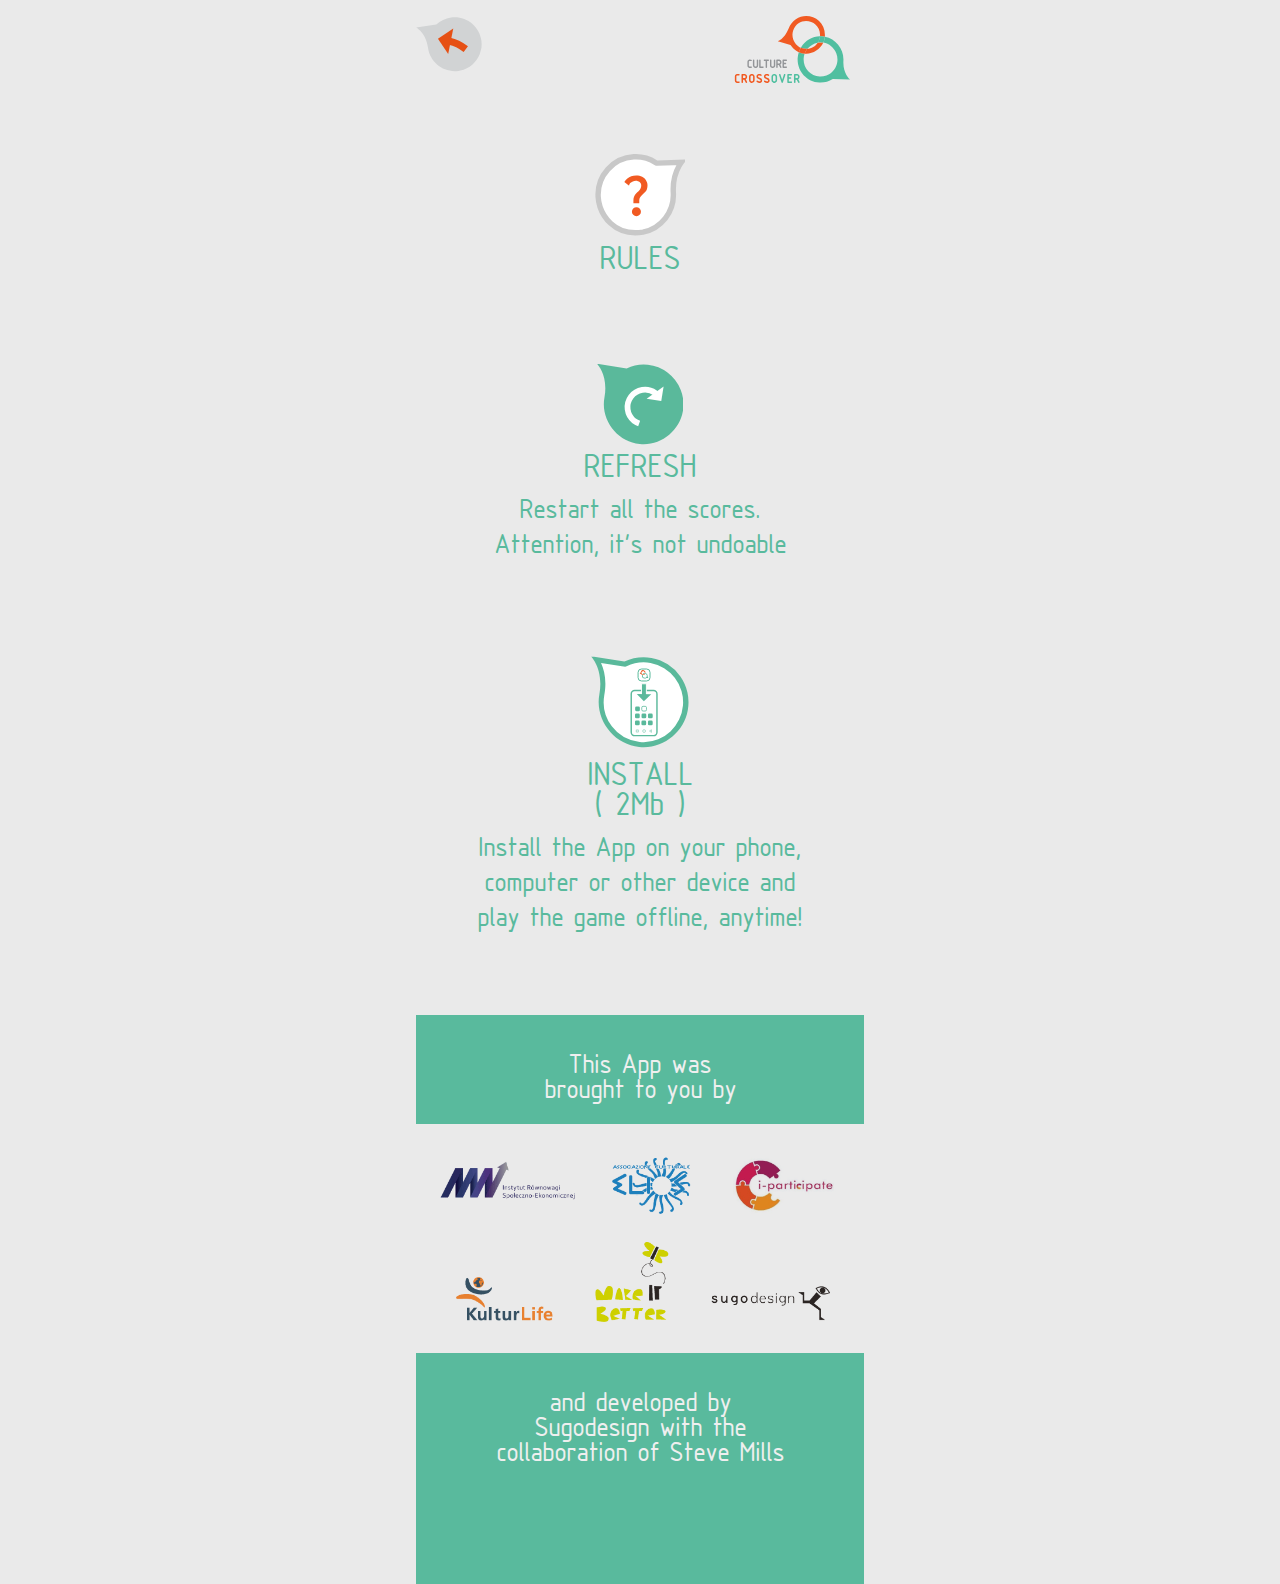
<file: info.html>
<!DOCTYPE html>
<html lang="en">

<head>
	<meta charset="UTF-8">
	<meta http-equiv="X-UA-Compatible" content="IE=edge">
	<meta name="viewport" content="width=device-width, initial-scale=1.0">
	<title>Crossover Info</title>
	<link rel="stylesheet" href="layouts.css">
</head>

<body>

	<svg style="display: none;" fill="none" xmlns="http://www.w3.org/2000/svg">
		<symbol id='back' viewBox="0 0 43 35" ">
		<path d=" M41.231 15.2558C39.9582 5.95148 31.3562 -0.54397 22.0958 0.728787C18.5408 1.21156 15.337 2.79153 12.7915 5.16149L0.107788 7.09257C0.107788 7.09257 6.33991 10.2964 7.56878 19.864C8.75376 28.3783 16.0392 34.5666 24.3779 34.5666C25.1679 34.5666 25.914 34.5227 26.704 34.391C27.1429 34.3471 27.5379 34.2593 27.9768 34.1716C33.7261 32.9427 38.2027 28.9489 40.2216 23.7262C40.2655 23.5945 40.3093 23.4629 40.3532 23.2873C40.7043 22.1462 41.0116 21.049 41.231 19.9957C41.231 19.9079 41.231 19.864 41.2749 19.7762C41.4504 18.3279 41.4504 16.7919 41.231 15.2558Z" fill="#D1D3D4" />
		<path d="M31.4001 20.6538C27.7574 17.8889 24.4657 16.3967 21.1302 15.6945" stroke="#E65014" stroke-width="4.51311" stroke-miterlimit="9.978" />
		<path d="M23.5001 7.66296L20.2963 23.8138L13.8447 14.0706L23.5001 7.66296Z" fill="#E65014" />
		</symbol>
		<symbol id="cclogo" viewBox="0 0 98 58">
			<g clip-path="url(#clip0_690_2309)">
				<path d="M12.1129 39.373C12.1772 39.3042 12.2554 39.25 12.3422 39.214C12.4289 39.1781 12.5223 39.1614 12.616 39.1648H13.9189C14 39.1706 14.0814 39.1588 14.1576 39.1301C14.2337 39.1014 14.3029 39.0565 14.3604 38.9986C14.4179 38.9406 14.4623 38.8708 14.4908 38.7939C14.5192 38.7171 14.531 38.635 14.5252 38.5532C14.5252 38.2018 14.2156 37.9806 13.7512 37.9806L12.616 37.9415C12.3642 37.9351 12.1137 37.9815 11.8805 38.0778C11.6474 38.1742 11.4366 38.3183 11.2615 38.5011C11.0798 38.678 10.9358 38.8904 10.8382 39.1254C10.7406 39.3603 10.6915 39.6128 10.694 39.8676V43.16C10.6915 43.4148 10.7406 43.6673 10.8382 43.9022C10.9358 44.1372 11.0798 44.3496 11.2615 44.5265C11.4359 44.711 11.6463 44.8572 11.8794 44.9557C12.1125 45.0543 12.3633 45.1031 12.616 45.0991H13.9189C14.293 45.0991 14.5252 44.8648 14.5252 44.4744C14.531 44.3926 14.5192 44.3105 14.4908 44.2337C14.4623 44.1568 14.4179 44.087 14.3604 44.0291C14.3029 43.9711 14.2337 43.9262 14.1576 43.8975C14.0814 43.8688 14 43.857 13.9189 43.8628H12.616C12.5223 43.8663 12.4289 43.8495 12.3422 43.8136C12.2554 43.7776 12.1772 43.7234 12.1129 43.6546C12.0475 43.5902 11.9956 43.5133 11.9601 43.4284C11.9247 43.3434 11.9064 43.2522 11.9065 43.16V39.8676C11.9064 39.7754 11.9247 39.6842 11.9601 39.5992C11.9956 39.5143 12.0475 39.4374 12.1129 39.373Z" fill="#939598" />
				<path d="M19.2465 37.9415C19.1654 37.9357 19.0841 37.9476 19.0079 37.9763C18.9317 38.005 18.8626 38.0498 18.8051 38.1078C18.7476 38.1658 18.7031 38.2356 18.6747 38.3124C18.6462 38.3893 18.6345 38.4714 18.6403 38.5532V42.8347C18.6422 42.9701 18.6169 43.1045 18.5659 43.2297C18.5149 43.355 18.4393 43.4685 18.3436 43.5635C18.2489 43.6629 18.1344 43.741 18.0077 43.7926C17.881 43.8442 17.7448 43.8681 17.6083 43.8628C17.338 43.8628 17.0788 43.7545 16.8877 43.5616C16.6965 43.3688 16.5892 43.1074 16.5892 42.8347V38.5532C16.5949 38.4714 16.5832 38.3893 16.5547 38.3124C16.5263 38.2356 16.4818 38.1658 16.4244 38.1078C16.3669 38.0498 16.2977 38.005 16.2215 37.9763C16.1454 37.9476 16.064 37.9357 15.9829 37.9415C15.9008 37.9338 15.8179 37.9441 15.7402 37.9719C15.6624 37.9997 15.5916 38.0443 15.5327 38.1025C15.4737 38.1607 15.4281 38.2312 15.3989 38.309C15.3697 38.3869 15.3577 38.4702 15.3637 38.5532V42.8347C15.3639 43.2824 15.4956 43.72 15.7423 44.0922C15.9889 44.4644 16.3394 44.7545 16.7494 44.9258C17.1595 45.0971 17.6106 45.142 18.0459 45.0547C18.4812 44.9674 18.881 44.7519 19.1949 44.4354C19.4069 44.2279 19.5747 43.9789 19.6878 43.7036C19.8009 43.4283 19.8571 43.1326 19.8528 42.8347V38.5532C19.8586 38.4714 19.8468 38.3893 19.8184 38.3124C19.79 38.2356 19.7455 38.1658 19.688 38.1078C19.6305 38.0498 19.5614 38.005 19.4852 37.9763C19.409 37.9476 19.3276 37.9357 19.2465 37.9415Z" fill="#939598" />
				<path d="M23.9163 43.8628H21.9168V38.5532C21.9168 38.1758 21.6846 37.9415 21.2976 37.9415C21.2165 37.9357 21.1351 37.9476 21.059 37.9763C20.9828 38.0049 20.9136 38.0498 20.8561 38.1078C20.7987 38.1658 20.7542 38.2356 20.7257 38.3124C20.6973 38.3893 20.6856 38.4714 20.6913 38.5532V44.4744C20.6913 44.8648 20.9235 45.0991 21.2976 45.0991H23.9163C24.2904 45.0991 24.5226 44.8648 24.5226 44.4744C24.5283 44.3926 24.5166 44.3105 24.4881 44.2336C24.4597 44.1568 24.4152 44.087 24.3577 44.029C24.3002 43.971 24.2311 43.9262 24.1549 43.8975C24.0788 43.8688 23.9974 43.857 23.9163 43.8628Z" fill="#939598" />
				<path d="M28.4312 37.9415H25.1676C25.0068 37.9415 24.8525 38.006 24.7388 38.1207C24.6251 38.2354 24.5613 38.391 24.5613 38.5532C24.5613 38.7154 24.6251 38.871 24.7388 38.9857C24.8525 39.1004 25.0068 39.1648 25.1676 39.1648H26.1866V44.4744C26.1787 44.5584 26.1892 44.6432 26.2175 44.7227C26.2458 44.8021 26.2911 44.8743 26.3503 44.934C26.4095 44.9937 26.481 45.0394 26.5597 45.068C26.6385 45.0965 26.7225 45.1071 26.8058 45.0991C27.1799 45.0991 27.4121 44.8648 27.4121 44.4744V39.1648H28.4312C28.592 39.1648 28.7462 39.1004 28.8599 38.9857C28.9736 38.871 29.0375 38.7154 29.0375 38.5532C29.0375 38.391 28.9736 38.2354 28.8599 38.1207C28.7462 38.006 28.592 37.9415 28.4312 37.9415Z" fill="#939598" />
				<path d="M33.7589 37.9415C33.6778 37.9357 33.5964 37.9476 33.5202 37.9763C33.4441 38.0049 33.3749 38.0498 33.3174 38.1078C33.2599 38.1658 33.2154 38.2356 33.187 38.3124C33.1586 38.3893 33.1468 38.4714 33.1526 38.5532V42.8347C33.1545 42.9701 33.1292 43.1045 33.0782 43.2297C33.0272 43.355 32.9516 43.4685 32.8559 43.5634C32.7612 43.6629 32.6468 43.741 32.52 43.7926C32.3933 43.8442 32.2572 43.8681 32.1206 43.8628C31.986 43.8679 31.8518 43.8438 31.7272 43.7922C31.6026 43.7406 31.4904 43.6626 31.3982 43.5634C31.3025 43.4685 31.2269 43.355 31.1759 43.2297C31.1249 43.1045 31.0996 42.9701 31.1015 42.8347V38.5532C31.1015 38.3909 31.0376 38.2354 30.9239 38.1207C30.8102 38.006 30.656 37.9415 30.4952 37.9415C30.3344 37.9415 30.1802 38.006 30.0665 38.1207C29.9528 38.2354 29.8889 38.3909 29.8889 38.5532V42.8347C29.8847 43.1326 29.9408 43.4283 30.054 43.7036C30.1671 43.9788 30.3348 44.2279 30.5468 44.4354C30.7541 44.6451 31.0004 44.8115 31.2716 44.925C31.5427 45.0386 31.8334 45.097 32.127 45.097C32.4206 45.097 32.7113 45.0386 32.9825 44.925C33.2537 44.8115 33.5 44.6451 33.7073 44.4354C33.9193 44.2279 34.087 43.9788 34.2001 43.7036C34.3133 43.4283 34.3694 43.1326 34.3652 42.8347V38.5532C34.3709 38.4714 34.3592 38.3893 34.3307 38.3124C34.3023 38.2356 34.2578 38.1658 34.2003 38.1078C34.1429 38.0498 34.0737 38.0049 33.9975 37.9763C33.9214 37.9476 33.84 37.9357 33.7589 37.9415Z" fill="#939598" />
				<path d="M39.6928 40.1929C39.6945 39.8957 39.6375 39.601 39.5252 39.3263C39.4128 39.0515 39.2474 38.802 39.0384 38.5924C38.8295 38.3828 38.5812 38.2173 38.3082 38.1056C38.0352 37.9938 37.7428 37.9381 37.4482 37.9415H35.8228C35.7417 37.9357 35.6603 37.9476 35.5842 37.9763C35.508 38.0049 35.4388 38.0498 35.3813 38.1078C35.3239 38.1658 35.2794 38.2356 35.251 38.3124C35.2225 38.3893 35.2108 38.4714 35.2165 38.5532V44.4744C35.2165 44.8648 35.4487 45.0991 35.8228 45.0991C36.1969 45.0991 36.4291 44.8648 36.4291 44.4744V42.4573H37.3966L38.5318 44.7477C38.5733 44.8369 38.6356 44.9146 38.7134 44.9742C38.7911 45.0339 38.882 45.0737 38.9782 45.0903C39.0745 45.1069 39.1733 45.0998 39.2663 45.0696C39.3593 45.0394 39.4436 44.987 39.5122 44.9169C39.627 44.7986 39.6918 44.64 39.6928 44.4744C39.6897 44.3799 39.6678 44.2869 39.6283 44.2011L38.6092 42.171C39.3187 41.7806 39.6928 41.1039 39.6928 40.1929ZM38.4802 40.1929C38.4819 40.3301 38.4564 40.4663 38.4052 40.5934C38.3539 40.7205 38.278 40.8359 38.1818 40.933C38.0856 41.03 37.9712 41.1066 37.8452 41.1583C37.7192 41.21 37.5842 41.2357 37.4482 41.234H36.4291V39.1648H37.4482C37.5848 39.1595 37.7209 39.1834 37.8476 39.235C37.9744 39.2866 38.0888 39.3647 38.1835 39.4641C38.2792 39.5591 38.3548 39.6726 38.4058 39.7979C38.4568 39.9231 38.4821 40.0575 38.4802 40.1929Z" fill="#939598" />
				<path d="M43.7562 43.8628H41.7567V41.7936H43.1112C43.272 41.7936 43.4262 41.7291 43.5399 41.6144C43.6536 41.4997 43.7175 41.3442 43.7175 41.1819C43.7175 41.0197 43.6536 40.8641 43.5399 40.7494C43.4262 40.6347 43.272 40.5703 43.1112 40.5703H41.7567V39.1648H43.7562C43.917 39.1648 44.0712 39.1004 44.1849 38.9857C44.2986 38.871 44.3625 38.7154 44.3625 38.5532C44.3625 38.3909 44.2986 38.2354 44.1849 38.1207C44.0712 38.006 43.917 37.9415 43.7562 37.9415H41.1504C41.0693 37.9357 40.988 37.9476 40.9118 37.9763C40.8356 38.0049 40.7665 38.0498 40.709 38.1078C40.6515 38.1658 40.607 38.2356 40.5786 38.3124C40.5501 38.3893 40.5384 38.4714 40.5441 38.5532V44.4744C40.5441 44.8648 40.7763 45.0991 41.1504 45.0991H43.7562C44.1303 45.0991 44.3625 44.8648 44.3625 44.4744C44.3682 44.3926 44.3565 44.3105 44.3281 44.2336C44.2996 44.1568 44.2552 44.087 44.1977 44.029C44.1402 43.971 44.071 43.9262 43.9949 43.8975C43.9187 43.8688 43.8373 43.857 43.7562 43.8628Z" fill="#939598" />
				<path d="M1.50928 51.684C1.5783 51.6133 1.66066 51.5573 1.75151 51.5193C1.84236 51.4813 1.93983 51.4621 2.03818 51.4628H3.43136C3.60242 51.4628 3.76648 51.3942 3.88744 51.2722C4.0084 51.1501 4.07635 50.9846 4.07635 50.8121C4.07635 50.6395 4.0084 50.474 3.88744 50.352C3.76648 50.2299 3.60242 50.1614 3.43136 50.1614H2.03818C1.76955 50.156 1.50269 50.2063 1.25415 50.3093C1.00562 50.4123 0.780713 50.5657 0.593397 50.76C0.403194 50.9508 0.252718 51.178 0.150815 51.4283C0.0489111 51.6786 -0.00236354 51.947 4.90942e-06 52.2176V55.7182C-0.00383511 55.989 0.0467669 56.2578 0.148755 56.5083C0.250744 56.7588 0.402002 56.9859 0.593397 57.1758C0.780713 57.3701 1.00562 57.5235 1.25415 57.6265C1.50269 57.7295 1.76955 57.7798 2.03818 57.7744H3.43136C3.60242 57.7744 3.76648 57.7058 3.88744 57.5838C4.0084 57.4618 4.07635 57.2963 4.07635 57.1237C4.07635 56.9511 4.0084 56.7856 3.88744 56.6636C3.76648 56.5416 3.60242 56.473 3.43136 56.473H2.03818C1.93951 56.4761 1.84134 56.4579 1.75016 56.4198C1.65898 56.3816 1.57687 56.3244 1.50928 56.2518C1.43799 56.1831 1.38167 56.1002 1.34392 56.0083C1.30616 55.9165 1.28779 55.8177 1.28999 55.7182V52.2176C1.28931 52.1183 1.30837 52.02 1.34604 51.9284C1.38371 51.8367 1.43922 51.7536 1.50928 51.684Z" fill="#F15A22" />
				<path d="M10.4489 52.5689C10.4506 52.2523 10.39 51.9384 10.2707 51.6456C10.1514 51.3527 9.97566 51.0866 9.75371 50.8627C9.53176 50.6388 9.268 50.4615 8.97769 50.3411C8.68738 50.2208 8.37628 50.1597 8.06241 50.1614H6.32093C6.23424 50.1534 6.14688 50.1647 6.06502 50.1946C5.98316 50.2245 5.90882 50.2721 5.84727 50.3342C5.78572 50.3963 5.73846 50.4713 5.70885 50.5539C5.67924 50.6365 5.66801 50.7246 5.67594 50.8121V57.1237C5.66801 57.2112 5.67924 57.2993 5.70885 57.3819C5.73846 57.4645 5.78572 57.5395 5.84727 57.6015C5.90882 57.6636 5.98316 57.7113 6.06502 57.7412C6.14688 57.7711 6.23424 57.7824 6.32093 57.7744C6.72082 57.7744 6.97882 57.5271 6.97882 57.1237V54.9765H8.01081L9.21049 57.41C9.26332 57.5226 9.34767 57.6171 9.45312 57.6818C9.55857 57.7466 9.68051 57.7788 9.80388 57.7744C9.97167 57.7728 10.1328 57.7078 10.2554 57.5922C10.3177 57.5316 10.367 57.4588 10.4003 57.3782C10.4336 57.2976 10.4501 57.211 10.4489 57.1237C10.4473 57.0232 10.4207 56.9248 10.3715 56.8374L9.30079 54.6641C10.0619 54.2477 10.4489 53.545 10.4489 52.5689ZM9.15889 52.5689C9.16311 52.7147 9.13654 52.8597 9.08094 52.9943C9.02533 53.129 8.94198 53.2501 8.8364 53.3497C8.73554 53.4526 8.61477 53.5334 8.48161 53.5871C8.34846 53.6409 8.20576 53.6664 8.06241 53.6621H6.97882V51.4628H8.06241C8.2064 51.4628 8.34898 51.4914 8.48201 51.547C8.61505 51.6026 8.73592 51.684 8.83774 51.7868C8.93956 51.8895 9.02032 52.0114 9.07543 52.1456C9.13053 52.2798 9.15889 52.4237 9.15889 52.5689Z" fill="#F15A22" />
				<path d="M14.4349 50.1614C14.121 50.1597 13.8099 50.2208 13.5196 50.3411C13.2293 50.4615 12.9656 50.6388 12.7436 50.8627C12.5217 51.0866 12.3459 51.3527 12.2266 51.6456C12.1073 51.9384 12.0467 52.2523 12.0484 52.5689V55.3669C12.0475 55.8437 12.1869 56.3102 12.4491 56.707C12.7113 57.1038 13.0843 57.4131 13.521 57.5957C13.9577 57.7783 14.4382 57.826 14.9018 57.7327C15.3654 57.6394 15.791 57.4094 16.1248 57.0717C16.3498 56.8503 16.5276 56.5849 16.6474 56.2918C16.7672 55.9986 16.8264 55.6839 16.8214 55.3669V52.5689C16.8231 52.2523 16.7625 51.9384 16.6432 51.6456C16.5239 51.3527 16.3482 51.0866 16.1262 50.8627C15.9043 50.6388 15.6405 50.4615 15.3502 50.3411C15.0599 50.2208 14.7488 50.1597 14.4349 50.1614ZM14.4349 56.473C14.2916 56.4774 14.1489 56.4519 14.0157 56.3981C13.8825 56.3444 13.7618 56.2636 13.6609 56.1607C13.5598 56.0557 13.4804 55.9314 13.4272 55.7951C13.3741 55.6588 13.3483 55.5133 13.3513 55.3669V52.5689C13.3471 52.4243 13.3723 52.2804 13.4256 52.146C13.4789 52.0117 13.559 51.8899 13.6609 51.7881C13.8143 51.634 14.0094 51.529 14.2217 51.4866C14.4341 51.4441 14.6541 51.466 14.8542 51.5495C15.0542 51.633 15.2252 51.7744 15.3458 51.9558C15.4663 52.1372 15.5309 52.3505 15.5314 52.5689V55.3669C15.535 55.5145 15.5082 55.6613 15.4527 55.7979C15.3972 55.9346 15.3142 56.0581 15.2089 56.1607C15.108 56.2636 14.9873 56.3444 14.8541 56.3981C14.721 56.4519 14.5783 56.4774 14.4349 56.473Z" fill="#F15A22" />
				<path d="M22.0845 53.8963L20.1237 52.8813C19.9964 52.827 19.8893 52.7337 19.8175 52.6146C19.7457 52.4954 19.713 52.3565 19.7238 52.2176C19.7207 52.1192 19.7374 52.0212 19.7729 51.9295C19.8084 51.8378 19.8619 51.7543 19.9302 51.684C20.0705 51.5424 20.2607 51.4628 20.4591 51.4628C20.9679 51.4677 21.4711 51.5692 21.9426 51.7621C22.0246 51.7958 22.1121 51.8135 22.2006 51.8141C22.2842 51.8161 22.3672 51.8009 22.4448 51.7696C22.5224 51.7383 22.5929 51.6915 22.6521 51.6319C22.7144 51.5714 22.7638 51.4985 22.7971 51.418C22.8303 51.3374 22.8469 51.2507 22.8456 51.1634C22.8417 51.044 22.8077 50.9276 22.7467 50.8251C22.6858 50.7226 22.5999 50.6375 22.4973 50.5778C22.0071 50.3045 21.3492 50.1614 20.4591 50.1614C20.1924 50.1554 19.9273 50.2056 19.6807 50.3086C19.4342 50.4117 19.2117 50.5654 19.0273 50.76C18.8335 50.9488 18.6799 51.1754 18.5757 51.4259C18.4714 51.6765 18.4188 51.9458 18.421 52.2176C18.4051 52.5982 18.5021 52.9749 18.6998 53.2995C18.8974 53.6241 19.1866 53.8817 19.5304 54.0395L21.4911 55.0545C21.6197 55.1083 21.7285 55.2011 21.8024 55.32C21.8764 55.4389 21.9119 55.5781 21.9039 55.7182C21.9061 55.8177 21.8877 55.9165 21.85 56.0083C21.8122 56.1002 21.7559 56.1831 21.6846 56.2518C21.617 56.3244 21.5349 56.3816 21.4437 56.4198C21.3526 56.4579 21.2544 56.4761 21.1557 56.473C20.8846 56.4782 20.6144 56.4386 20.3559 56.3559C20.0327 56.2148 19.7182 56.054 19.4143 55.8744C19.0918 55.6922 18.808 55.7573 18.6145 55.9655C18.5525 56.0236 18.5033 56.0941 18.4699 56.1726C18.4366 56.251 18.4199 56.3356 18.421 56.421C18.4204 56.5253 18.4447 56.6282 18.4919 56.7211C18.539 56.814 18.6076 56.894 18.6919 56.9545C19.4005 57.4956 20.2671 57.784 21.1557 57.7744C21.4243 57.779 21.6909 57.7283 21.9393 57.6254C22.1877 57.5225 22.4127 57.3695 22.6005 57.1758C22.7931 56.9868 22.9452 56.7599 23.0473 56.5092C23.1493 56.2585 23.1993 55.9892 23.1939 55.7182C23.2081 55.338 23.1103 54.962 22.9128 54.6377C22.7154 54.3135 22.4272 54.0555 22.0845 53.8963Z" fill="#F15A22" />
				<path d="M28.457 53.8963L26.4963 52.8813C26.369 52.827 26.2618 52.7337 26.19 52.6146C26.1183 52.4954 26.0855 52.3565 26.0964 52.2176C26.0933 52.1192 26.11 52.0212 26.1454 51.9295C26.1809 51.8378 26.2344 51.7543 26.3028 51.684C26.443 51.5424 26.6333 51.4628 26.8317 51.4628C27.3404 51.4677 27.8437 51.5692 28.3151 51.7621C28.3971 51.7958 28.4846 51.8135 28.5731 51.8141C28.7432 51.8108 28.9053 51.7412 29.0256 51.6199C29.1458 51.4986 29.2148 51.335 29.2181 51.1634C29.2168 51.0434 29.1838 50.926 29.1226 50.8231C29.0614 50.7202 28.9742 50.6355 28.8698 50.5778C28.3796 50.3045 27.7218 50.1614 26.8317 50.1614C26.5651 50.157 26.3005 50.2079 26.0542 50.3108C25.8079 50.4138 25.5851 50.5667 25.3998 50.76C25.2061 50.9488 25.0524 51.1754 24.9482 51.4259C24.844 51.6765 24.7913 51.9458 24.7935 52.2176C24.7776 52.5982 24.8747 52.9749 25.0723 53.2995C25.27 53.6241 25.5592 53.8817 25.9029 54.0395L27.8637 55.0545C27.9922 55.1083 28.101 55.2011 28.175 55.32C28.2489 55.4389 28.2844 55.5781 28.2764 55.7182C28.2812 55.818 28.264 55.9176 28.2261 56.0098C28.1881 56.1021 28.1305 56.1847 28.0572 56.2518C27.9901 56.325 27.9081 56.3828 27.8168 56.421C27.7255 56.4591 27.627 56.4769 27.5283 56.473C27.2571 56.4782 26.987 56.4386 26.7285 56.3559C26.4052 56.2148 26.0907 56.054 25.7868 55.8744C25.6646 55.7909 25.5168 55.7543 25.3702 55.771C25.2236 55.7877 25.0877 55.8567 24.987 55.9655C24.9262 56.0245 24.8778 56.0953 24.8446 56.1735C24.8114 56.2517 24.794 56.3359 24.7935 56.421C24.7929 56.5253 24.8173 56.6282 24.8644 56.7211C24.9116 56.814 24.9801 56.894 25.0644 56.9545C25.773 57.4956 26.6396 57.784 27.5283 57.7744C27.7968 57.779 28.0634 57.7283 28.3118 57.6254C28.5603 57.5225 28.7853 57.3695 28.973 57.1758C29.1657 56.9868 29.3177 56.7599 29.4198 56.5092C29.5219 56.2585 29.5718 55.9892 29.5664 55.7182C29.5806 55.338 29.4828 54.962 29.2854 54.6377C29.0879 54.3135 28.7997 54.0555 28.457 53.8963Z" fill="#F15A22" />
				<path d="M33.5525 50.1614C33.2402 50.1566 32.9302 50.2165 32.6417 50.3373C32.3533 50.4582 32.0925 50.6375 31.8755 50.8641C31.6488 51.0849 31.4689 51.3498 31.347 51.6429C31.225 51.936 31.1634 52.2511 31.166 52.5689V55.3669C31.1634 55.6847 31.225 55.9998 31.347 56.2929C31.4689 56.586 31.6488 56.8509 31.8755 57.0717C32.0925 57.2983 32.3533 57.4776 32.6417 57.5984C32.9302 57.7193 33.2402 57.7792 33.5525 57.7744C33.8663 57.7761 34.1774 57.715 34.4677 57.5947C34.7581 57.4743 35.0218 57.297 35.2438 57.0731C35.4657 56.8492 35.6414 56.5831 35.7607 56.2902C35.8801 55.9974 35.9406 55.6835 35.9389 55.3669V52.5689C35.9406 52.2523 35.8801 51.9384 35.7607 51.6456C35.6414 51.3527 35.4657 51.0866 35.2438 50.8627C35.0218 50.6388 34.7581 50.4615 34.4677 50.3411C34.1774 50.2208 33.8663 50.1597 33.5525 50.1614ZM33.5525 56.473C33.4081 56.4767 33.2645 56.4505 33.1305 56.396C32.9966 56.3415 32.8751 56.26 32.7736 56.1563C32.672 56.0527 32.5926 55.9292 32.5402 55.7934C32.4878 55.6576 32.4636 55.5125 32.4689 55.3669V52.5689C32.4646 52.4243 32.4899 52.2803 32.5431 52.146C32.5964 52.0117 32.6765 51.8898 32.7785 51.7881C32.8777 51.6822 32.9979 51.5986 33.1312 51.5426C33.2646 51.4865 33.4081 51.4593 33.5525 51.4628C33.8433 51.4628 34.1222 51.5793 34.3278 51.7867C34.5334 51.9942 34.6489 52.2755 34.6489 52.5689V55.3669C34.6526 55.5145 34.6258 55.6613 34.5703 55.7979C34.5147 55.9346 34.4317 56.0581 34.3265 56.1607C34.2256 56.2636 34.1048 56.3444 33.9717 56.3981C33.8385 56.4518 33.6958 56.4773 33.5525 56.473Z" fill="#50BFA0" />
				<path d="M42.363 50.1614C42.2258 50.1554 42.0905 50.1956 41.9784 50.2757C41.8663 50.3558 41.7838 50.4713 41.7439 50.6039L40.2733 55.0545L38.8027 50.6039C38.7674 50.4711 38.6878 50.3546 38.5774 50.2741C38.467 50.1935 38.3325 50.1537 38.1964 50.1614C37.7965 50.1614 37.5385 50.4087 37.5385 50.8121C37.5375 50.8834 37.5506 50.9542 37.5772 51.0203L39.6541 57.3059C39.6892 57.4433 39.7696 57.5646 39.8822 57.6498C39.9947 57.7349 40.1327 57.7789 40.2733 57.7744C40.415 57.7773 40.5538 57.7329 40.668 57.6482C40.7823 57.5635 40.8657 57.4432 40.9054 57.3059L42.9822 51.0203C42.9979 50.952 43.0066 50.8822 43.008 50.8121C43.016 50.7246 43.0047 50.6365 42.9751 50.5539C42.9455 50.4713 42.8983 50.3963 42.8367 50.3342C42.7752 50.2721 42.7008 50.2245 42.619 50.1946C42.5371 50.1647 42.4497 50.1534 42.363 50.1614Z" fill="#50BFA0" />
				<path d="M48.039 51.4628C48.21 51.4628 48.3741 51.3942 48.4951 51.2722C48.616 51.1502 48.684 50.9846 48.684 50.8121C48.684 50.6395 48.616 50.474 48.4951 50.352C48.3741 50.2299 48.21 50.1614 48.039 50.1614H45.2655C44.8656 50.1614 44.6076 50.4087 44.6076 50.8121V57.1237C44.6076 57.5271 44.8656 57.7744 45.2655 57.7744H48.039C48.21 57.7744 48.3741 57.7059 48.4951 57.5838C48.616 57.4618 48.684 57.2963 48.684 57.1237C48.684 56.9511 48.616 56.7856 48.4951 56.6636C48.3741 56.5416 48.21 56.473 48.039 56.473H45.9105V54.2737H47.3424C47.4291 54.2817 47.5164 54.2704 47.5983 54.2405C47.6802 54.2106 47.7545 54.163 47.816 54.1009C47.8776 54.0388 47.9249 53.9638 47.9545 53.8812C47.9841 53.7986 47.9953 53.7105 47.9874 53.623C47.9874 53.2196 47.7423 52.9593 47.3424 52.9593H45.9105V51.4628H48.039Z" fill="#50BFA0" />
				<path d="M53.9084 54.6641C54.6695 54.2477 55.0565 53.5319 55.0565 52.5689C55.0615 52.2519 55.0023 51.9372 54.8825 51.644C54.7627 51.3509 54.5849 51.0855 54.3599 50.8641C54.1419 50.6353 53.8791 50.4546 53.5881 50.3336C53.2972 50.2126 52.9846 50.154 52.67 50.1614H50.9414C50.5415 50.1614 50.2835 50.4086 50.2835 50.8121V57.1237C50.2835 57.5271 50.5415 57.7744 50.9414 57.7744C51.0281 57.7824 51.1155 57.7711 51.1973 57.7412C51.2792 57.7113 51.3535 57.6637 51.4151 57.6016C51.4766 57.5395 51.5239 57.4645 51.5535 57.3819C51.5831 57.2993 51.5944 57.2112 51.5864 57.1237V54.9765H52.6184L53.831 57.41C53.8755 57.503 53.9413 57.584 54.023 57.6463C54.1046 57.7085 54.1998 57.7503 54.3007 57.7681C54.4015 57.7859 54.5051 57.7792 54.6029 57.7487C54.7007 57.7181 54.7898 57.6644 54.863 57.5922C54.9253 57.5316 54.9746 57.4588 55.0079 57.3782C55.0412 57.2976 55.0577 57.211 55.0565 57.1237C55.06 57.0243 55.0378 56.9256 54.992 56.8374L53.9084 54.6641ZM53.7665 52.5689C53.7708 52.7135 53.7455 52.8575 53.6922 52.9918C53.639 53.1262 53.5589 53.248 53.4569 53.3497C53.3528 53.4518 53.2296 53.5319 53.0945 53.5855C52.9594 53.6391 52.8151 53.6651 52.67 53.6621H51.5864V51.4628H52.67C52.8163 51.4591 52.9618 51.4861 53.0973 51.5421C53.2327 51.5981 53.3552 51.6819 53.4569 51.7881C53.5589 51.8898 53.639 52.0117 53.6922 52.146C53.7455 52.2804 53.7708 52.4243 53.7665 52.5689Z" fill="#50BFA0" />
				<path d="M70.4847 23.5093H70.4976C71.865 21.4922 72.2003 19.8135 72.4196 18.1867V18.1607C69.2003 18.2314 66.0492 19.1109 63.2517 20.7197C60.4541 22.3285 58.0985 24.6158 56.398 27.3744L56.14 27.8169C57.8899 28.5642 59.7932 28.8723 61.687 28.7148L61.7386 28.6498C63.9702 26.008 67.0275 24.121 70.4847 23.5093Z" fill="#50BFA0" />
				<path d="M92.3499 38.8395C92.8659 28.923 85.9773 20.321 76.5734 18.4991C76.5734 18.5121 76.5734 18.5121 76.5605 18.5251C76.367 20.5032 76.1735 21.323 75.2705 23.4833H75.2576C77.6998 23.893 79.9958 24.9317 81.9234 26.4989C83.8511 28.0661 85.3451 30.1087 86.261 32.429C87.1769 34.7494 87.4835 37.269 87.1514 39.7439C86.8192 42.2189 85.8594 44.5655 84.3649 46.5566L82.8685 48.2484C81.4501 49.6299 79.7657 50.7031 77.9196 51.4015C76.0735 52.0999 74.105 52.4087 72.1358 52.3087C64.2153 51.8792 58.1008 45.047 58.5265 37.0566C58.6068 35.8301 58.8232 34.6166 59.1715 33.4388C59.2102 33.2956 59.2747 33.1135 59.3521 32.8922H59.1973C57.537 32.7244 55.9133 32.294 54.3857 31.6169C53.8364 33.2878 53.511 35.0254 53.4182 36.7833C52.8635 47.6107 61.1323 56.8765 71.8649 57.4491C75.8971 57.6651 79.8961 56.6099 83.3071 54.4299L98 54.9504C98 54.9504 91.692 49.9792 92.3499 38.8395Z" fill="#50BFA0" />
				<path d="M70.4847 23.5093C69.5028 24.9866 68.2027 26.221 66.6815 27.1201C65.1603 28.0193 63.4573 28.56 61.6999 28.7018C60.8098 29.795 59.8036 31.747 59.3521 32.8922C65.9568 33.4778 72.4712 29.7299 75.2576 23.4963C74.7287 23.4052 74.1869 23.3532 73.6451 23.3141C72.5877 23.2603 71.5277 23.3257 70.4847 23.5093Z" fill="#F15A22" />
				<path d="M56.153 27.8039C54.5566 27.1266 53.1323 26.0946 51.9863 24.7847C49.2258 21.7004 48.2454 17.0806 49.6127 13.1114C54.4631 -0.188601 73.5419 4.17099 72.4326 18.1477C72.9227 18.1477 73.4129 18.1477 73.916 18.1737C74.808 18.2228 75.6957 18.3315 76.5734 18.4991C77.9021 -0.852301 52.2185 -6.21394 45.6654 11.771C41.9373 20.7374 36.571 22.273 36.571 22.273L47.3295 25.5395C48.5808 27.2443 50.3867 29.3395 52.2056 30.4456C52.9028 30.8896 53.6314 31.2811 54.3857 31.6169L54.4631 31.3826C54.9626 30.1601 55.5267 28.9655 56.153 27.8039Z" fill="#F15A22" />
				<path d="M59.3521 32.8922C59.8036 31.747 60.8098 29.795 61.6999 28.7018C59.8061 28.8593 57.9028 28.5512 56.153 27.8039C55.5267 28.9655 54.9626 30.1601 54.4631 31.3826L54.3857 31.6169C55.9133 32.294 57.5371 32.7244 59.1973 32.8922H59.3521Z" fill="#F15A22" />
				<path d="M72.4325 18.1477V18.1737C72.2132 19.8004 71.8778 21.4792 70.5105 23.4963H70.4976C71.5406 23.3127 72.6006 23.2472 73.658 23.3011C74.1998 23.3402 74.7416 23.3922 75.2705 23.4833H75.2834C76.1864 21.323 76.3799 20.5032 76.5734 18.5251C76.5863 18.5121 76.5863 18.5121 76.5863 18.4991C75.7086 18.3315 74.8209 18.2228 73.9289 18.1737C73.4129 18.1477 72.9227 18.1477 72.4325 18.1477Z" fill="#50BFA0" />
			</g>
			<defs>
				<clipPath id="clip0_690_2309">
					<rect width="98" height="57" fill="white" transform="translate(0 0.774414)" />
				</clipPath>
			</defs>
		</symbol>
	</svg>

	<top-box class='center'>
		<svg class='svg-icon back' data-event="back" fill="none" xmlns="http://www.w3.org/2000/svg" transform="scale(1), translate(0 10)">
			<use href="#back" />
		</svg>
		<svg class='cclogo' fill="none" xmlns="http://www.w3.org/2000/svg" transform="scale(1), translate(0 5)">
			<use href="#cclogo" />
		</svg>
	</top-box>

	<country-box class='center'>
		<div class="info">
			<svg class='svg-icon' style="width:auto; height:110px; margin-top:3rem;" viewBox="0 0 50 50" fill="none" xmlns="http://www.w3.org/2000/svg">
				<path d="M21.4143 6.13147L21.4139 6.13149C9.98342 6.7418 1.15002 16.6256 1.74198 28.2014C1.84127 30.0802 2.18879 31.9371 2.77522 33.7226C3.27424 35.2419 4.98288 39.4302 8.67284 42.8818C12.2974 46.2722 17.9048 49.0282 26.4601 47.7218C36.4622 45.7677 43.8046 36.5958 43.2564 26.0091C42.8632 19.3255 44.5587 14.4337 46.397 11.1902C46.8448 10.4001 47.2998 9.70987 47.7331 9.1169L34.4688 9.5872L34.0014 9.60377L33.6074 9.35177C29.9712 7.02601 25.7099 5.90115 21.4143 6.13147Z" fill="white" stroke="#C8C8C8" stroke-width="3" />
				<path d="M21.213 30.1921C21.213 29.4221 21.312 28.7731 21.51 28.2451C21.73 27.6951 22.005 27.2221 22.335 26.8261C22.665 26.4081 23.006 26.0341 23.358 25.7041C23.732 25.3521 24.084 25.0111 24.414 24.6811C24.744 24.3291 25.008 23.9331 25.206 23.4931C25.426 23.0531 25.536 22.5471 25.536 21.9751C25.536 21.5131 25.459 21.1281 25.305 20.8201C25.151 20.4901 24.931 20.2261 24.645 20.0281C24.381 19.8081 24.062 19.6541 23.688 19.5661C23.336 19.4561 22.962 19.4011 22.566 19.4011C21.972 19.4011 21.411 19.5001 20.883 19.6981C20.377 19.8961 19.904 20.1931 19.464 20.5891C19.244 20.8751 19.09 21.0951 19.002 21.2491C18.936 21.3811 18.914 21.5351 18.936 21.7111L18.738 21.9751L18.507 21.7771L16.197 20.0611C16.703 19.3131 17.264 18.6751 17.88 18.1471C18.518 17.5971 19.233 17.1791 20.025 16.8931C20.839 16.5851 21.752 16.4311 22.764 16.4311C24.018 16.4311 25.107 16.6731 26.031 17.1571C26.977 17.6411 27.703 18.3011 28.209 19.1371C28.737 19.9511 29.001 20.8641 29.001 21.8761C29.001 22.6901 28.891 23.3941 28.671 23.9881C28.451 24.5601 28.165 25.0551 27.813 25.4731C27.461 25.8691 27.087 26.2321 26.691 26.5621C26.317 26.8921 25.954 27.2331 25.602 27.5851C25.272 27.9151 24.997 28.2891 24.777 28.7071C24.557 29.1031 24.447 29.5981 24.447 30.1921V31.8091H21.213V30.1921ZM22.896 38.9041C22.192 38.9041 21.598 38.6621 21.114 38.1781C20.63 37.6941 20.388 37.1111 20.388 36.4291C20.388 35.7471 20.63 35.1641 21.114 34.6801C21.598 34.1961 22.192 33.9541 22.896 33.9541C23.578 33.9541 24.161 34.1961 24.645 34.6801C25.129 35.1641 25.371 35.7471 25.371 36.4291C25.371 37.1111 25.129 37.6941 24.645 38.1781C24.161 38.6621 23.578 38.9041 22.896 38.9041Z" fill="#F15A22" />
			</svg>
			<p class="info__btn-txt">RULES</p>
			<svg class='svg-icon' style="width:auto; height:100px;"  xmlns="http://www.w3.org/2000/svg" viewBox="0 0 106.8 99.5">
				<g>
					<path d="M106.1,58.8a49.2,49.2,0,0,0-69.5-53L0,0S14.3,14.3,9.2,41.7s15.7,55,43.6,57.5C78.3,102,101.8,83.4,106.1,58.8Z" style="fill: #5ab99b" />
					<g>
						<path d="M52.1,73.9a28,28,0,0,1-6.2-3.2A21.7,21.7,0,0,1,71.8,35.9l1.2,1" style="fill: none;stroke: #fff;stroke-miterlimit: 9.97795343399048;stroke-width: 7.098689180321879px" />
						<polygon points="82.3 28 61.3 43.2 79.4 46.1 82.3 28" style="fill: #fff" />
					</g>
				</g>
			</svg>
			<p class="info__btn-txt">REFRESH<span class="info__description">Restart all the scores. Attention, it’s not undoable</p>
			<svg class='svg-icon' style="width:auto; height:120px;" xmlns="http://www.w3.org/2000/svg" viewBox="0 0 100 100">
				<g>
					<g>
						<path d="M53.6,92.5a31.5,31.5,0,0,1-4.4-.3A42.1,42.1,0,0,1,11.8,42.9c3.1-17-1.5-28.7-5.3-34.9l28.1,4.4.7-.3A41.9,41.9,0,0,1,53.3,8a46.3,46.3,0,0,1,7.4.7A42.3,42.3,0,0,1,94.9,57.6C91.4,77.5,73.7,92.5,53.6,92.5Z" style="fill: #fff" />
						<path d="M53.3,10.5a39.3,39.3,0,0,1,6.9.6A39.8,39.8,0,0,1,53.6,90a27.3,27.3,0,0,1-4.1-.3h-.1A39.3,39.3,0,0,1,21.7,74.2a39.9,39.9,0,0,1-7.5-30.8c2.7-14.3,0-25.1-3.2-32.2l22.4,3.6L35,15l1.4-.6a39.5,39.5,0,0,1,16.9-3.9M.9,4.6s13,12.9,8.4,37.9S23.6,92.4,48.9,94.7a37.1,37.1,0,0,0,4.7.3c21.3,0,40.1-16.1,43.7-37A44.7,44.7,0,0,0,61.1,6.2a51.4,51.4,0,0,0-7.8-.7A45.2,45.2,0,0,0,34.2,9.8L.9,4.6Z" style="fill: #5ab99b" />
					</g>
					<g>
						<g>
							<path d="M54.2,21.8a2.6,2.6,0,0,0-1.3.8h0A1.8,1.8,0,0,0,54.2,21.8Z" style="fill: none" />
							<path d="M52.6,23.2h0a1.3,1.3,0,0,0-.1.6,1.9,1.9,0,0,0,1.9,2.1,1.8,1.8,0,0,0,1.6-.5l.2-.3a2.1,2.1,0,0,0-1.3-3.3A2.4,2.4,0,0,1,52.6,23.2Z" style="fill: none" />
							<path d="M54.5,21.1a1.7,1.7,0,1,0-3,.9l.6.4h.1A2.6,2.6,0,0,1,54.5,21.1Z" style="fill: none" />
							<path d="M54.2,21.8h0a3.6,3.6,0,0,0,.3-.7h0a2.6,2.6,0,0,0-2.3,1.3h-.1l.8.2h0A2.6,2.6,0,0,1,54.2,21.8Z" style="fill: #5ab99b" />
							<path d="M57.3,24a2.8,2.8,0,0,0-2.2-2.9h0l-.2.7h0a2.1,2.1,0,0,1,1.3,3.3l-.2.3a1.8,1.8,0,0,1-1.6.5,1.9,1.9,0,0,1-1.9-2.1,1.3,1.3,0,0,1,.1-.6h0l-.7-.2c-.1.2-.1.5-.2.7a2.9,2.9,0,0,0,2.7,3,2.4,2.4,0,0,0,1.6-.5h2.1A2.7,2.7,0,0,1,57.3,24Z" style="fill: #5ab99b" />
							<path d="M54.2,21.8a1.8,1.8,0,0,1-1.3.8,3.3,3.3,0,0,0-.3.6,2.4,2.4,0,0,0,2.3-1.4h-.7Z" style="fill: #e65014" />
							<path d="M52.1,22.4l-.6-.4a1.7,1.7,0,1,1,3-.9h.6a2.3,2.3,0,0,0-4.5-1c-.5,1.3-1.3,1.5-1.3,1.5l1.6.5a1.2,1.2,0,0,0,.7.7l.3.2h0C52,22.8,52,22.6,52.1,22.4Z" style="fill: #e65014" />
							<path d="M52.6,23.2a3.3,3.3,0,0,1,.3-.6l-.8-.2c-.1.2-.1.4-.2.5h0l.7.2Z" style="fill: #e65014" />
							<path d="M54.5,21.1h0a3.6,3.6,0,0,1-.3.7h.7l.2-.7h-.6Z" style="fill: #5ab99b" />
						</g>
						<rect x="40.8" y="38.8" width="25.6" height="44.85" rx="3.4" transform="matrix(1, 0, 0, 1, 0.21, -0.18)" style="fill: #fff;stroke: #5ab99b;stroke-miterlimit: 10;stroke-width: 1.41713431656184px" />
						<g>
							<g>
								<rect x="47.8" y="35.4" width="11.8" height="4.81" transform="translate(15.6 91.4) rotate(-89.8)" style="fill: #5ab99b" />
								<path d="M51.7,32.4h3.9V43.3H51.7V32.4m-.9-.9V44.2h5.7V31.5H50.8Z" style="fill: #fff" />
							</g>
							<polygon points="60.9 42.3 46.5 42 53.6 49.3 60.9 42.3" style="fill: #5ab99b" />
						</g>
						<rect x="47.8" y="17.2" width="11.9" height="11.91" rx="3.4" transform="translate(0.1 -0.2) rotate(0.2)" style="fill: none;stroke: #5ab99b;stroke-miterlimit: 10;stroke-width: 0.987306257631581px" />
						<g>
							<rect x="44.8" y="68.5" width="4.7" height="4.67" rx="1.3" transform="translate(0.2 -0.2) rotate(0.2)" style="fill: #5ab99b" />
							<rect x="51.2" y="68.5" width="4.7" height="4.67" rx="1.3" transform="translate(0.2 -0.2) rotate(0.2)" style="fill: #5ab99b" />
							<rect x="57.7" y="68.5" width="4.7" height="4.67" rx="1.3" transform="translate(0.2 -0.2) rotate(0.2)" style="fill: #5ab99b" />
							<rect x="44.8" y="61.5" width="4.7" height="4.67" rx="1.3" transform="translate(0.2 -0.2) rotate(0.2)" style="fill: #5ab99b" />
							<rect x="51.3" y="61.5" width="4.7" height="4.67" rx="1.3" transform="translate(0.2 -0.2) rotate(0.2)" style="fill: #5ab99b" />
							<rect x="57.7" y="61.5" width="4.7" height="4.67" rx="1.3" transform="translate(0.2 -0.2) rotate(0.2)" style="fill: #5ab99b" />
							<rect x="44.9" y="54.5" width="4.7" height="4.67" rx="1.3" transform="translate(0.2 -0.2) rotate(0.2)" style="fill: #5ab99b" />
							<rect x="51.3" y="54.5" width="4.7" height="4.67" rx="1.3" transform="matrix(1, 0, 0, 1, 0.19, -0.18)" style="fill: none;stroke: #5ab99b;stroke-miterlimit: 10;stroke-width: 0.787153363227844px" />
						</g>
						<g>
							<circle cx="53.8" cy="78.9" r="1.4" style="fill: none;stroke: #5ab99b;stroke-miterlimit: 10;stroke-width: 0.472378105520613px" />
							<rect x="46" y="77.8" width="2.1" height="2.15" transform="translate(0.3 -0.2) rotate(0.2)" style="fill: none;stroke: #5ab99b;stroke-miterlimit: 10;stroke-width: 0.472378105520613px" />
							<polygon points="61.1 80.2 59.2 78.9 61.1 77.6 61.1 80.2" style="fill: none;stroke: #5ab99b;stroke-miterlimit: 10;stroke-width: 0.472378105520613px" />
						</g>
					</g>
				</g>
			</svg>
			<p class="info__btn-txt">INSTALL<br>( 2Mb )<br><span class="info__description">Install the App on your phone, computer or other device and play the game offline, anytime!</span></p>
			<div class="info__game">
				<p>This App was<br>brought to you by</p>
				<div class="info__logos">
					<img src="barra_logos-3x3.png" alt="">
				</div>
				<p>and developed by<br>Sugodesign with the<br>collaboration of Steve Mills</p>
			</div>
		</div>
	</country-box>
</body>

</html>
</file>
<file: layouts.css>
@font-face {
	font-family: "Isoc";
	src: url("isocpeur.woff2") format("woff2");
}


:root {
	font-size: clamp(1em, 0.599em + 0.633vw + .2vh, 1.6em);
	--color-green: #59ba9d;
	--tone-green: 162, 41%;
	--color-red: #e94e15;
	--tone-red: 16, 83%;
	--color-bkg: #efefef;
	--font-1: Isoc;
}

html:focus-within {
	scroll-behavior: smooth;
}

html,
body {
	background-color: hsl(0, 0%, 91.8%);
	min-height: 100%;
	font-family: var(--font-1), Arial, Helvetica, sans-serif;
	font-weight: 400;
	font-size: clamp(2rem, 1rem, 4rem);
	/* text-rendering: optimizeSpeed; */
	margin: none;
	padding: none;
}

*,
*::before,
*::after {
	--bg-col: transparent;

	position: relative;
	background-color: var(--bg-col);
	box-sizing: border-box;
	line-height: 1.6;
	text-align: start;
	font: inherit;
	letter-spacing: inherit;
}

input:focus {
	outline: none;
}


body,
h1,
h2,
h3,
h4,
p,
ul[class],
ol[class],
li,
figure,
blockquote,
dl,
dd {
	margin: 0;
}

ul[role='list'],
ol[role='list'],
ul,
li {
	list-style: none;
}

a:not([class]) {
	text-decoration-skip-ink: auto;
}

img,
picture {
	max-width: 100%;
	display: block;
}

input,
button,
textarea,
select {
	font: inherit;
}

table {
	border-collapse: collapse;
}

textarea {
	white-space: revert
}

p {
	letter-spacing: -1px;
}

@media (prefers-reduced-motion: reduce) {
	html:focus-within {
		scroll-behavior: auto;
	}

	*,
	*::before,
	*::after {
		animation-duration: 0.01ms !important;
		animation-iteration-count: 1 !important;
		transition-duration: 0.01ms !important;
		scroll-behavior: auto !important;
	}
}

@media (prefers-reduced-motion: no-preference) {

	/*animations go here*/
	html {
		scroll-behavior: smooth;
	}


}


stack-box,
split-box,
card-box,
switcher-box,
sidebar-box,
cover-box,
cluster-box,
.box {
	box-sizing: border-box;
	padding: 1.5rem;
	border: 1px solid black;
}

stack-box,
.stack,
.split {
	display: flex;
	flex-direction: column;
	justify-content: flex-start;
}

stack-box>*,
.stack>* {
	margin-block: 0;
}

stack-box>*+*,
.stack *+* {
	margin-block-start: var(--space, 1.5rem)
}

.split>*+* {
	margin-block-start: var(--space, 1.5rem)
}

.split-2> :nth-child(2) {
	margin-block-end: auto;
}

.split-3> :nth-child(3) {
	margin-block-end: auto
}

.split-4> :nth-child(4) {
	margin-block-end: auto
}

.split-5> :nth-child(5) {
	margin-block-end: auto
}

.split-6> :nth-child(6) {
	margin-block-end: auto
}

.split-7> :nth-child(7) {
	margin-block-end: auto
}

.split-8> :nth-child(8) {
	margin-block-end: auto
}

.split-9> :nth-child(9) {
	margin-block-end: auto
}

.card {
	--height: 20ch;
	display: block;
	max-block-size: var(--height, 5rem);
	overflow-y: scroll;
}



cluster-box {
	display: flex;
	flex-wrap: wrap;
	gap: var(--space, 1rem);
	justify-content: center;
	align-items: center;
}


sidebar-box {
	display: flex;
	flex-wrap: wrap;
	gap: var(--gutter, 1 rem);
}

sidebar-box> :first-child {
	--sb-width: 20rem;
	flex-basis: var(--sb-width, 20rem);
	flex-grow: 1;
}

sidebar-box> :last-child {
	flex-basis: 0;
	flex-grow: 999;
	min-inline-size: 50%;
}

cover-box {
	--space: 1.5rem;
	display: flex;
	flex-direction: column;
	min-block-size: 100vh;
	padding: var(--space, 1.5rem);
}

cover-box>* {
	margin-block: auto;
}

cover-box> :first-child {
	margin-block-start: 0;
}

cover-box> :last-child {
	margin-block-end: 0;
}


modal-box,
modal-contain {
	--positioning: fixed;
	position: var(--positioning, absolute);
	inset-block-start: 50%;
	inset-inline-start: 50%;
	transform: translate(-50%, -50%);
}

modal-contain {
	--margin: 0px;
	overflow: auto;
	max-inline-size: calc(100% - (var(--margin) * 2));
	max-block-size: calc(100% - (var(--margin) * 2));
}

.center {
	width: 23rem;
	margin-inline: auto;
}


group-box {
	display: grid;
	width: 23rem;
	height: 17rem;

	grid-template-columns: 1fr 1fr;
	grid-template-rows: 1fr 1fr 1fr;
	align-items: center;
	justify-items: center;
}

group-box>* {
	width: 6rem;
	height: 6rem;
}

play-box {
	margin-inline: auto;
	width: 23rem;
	display: flex;
	flex-direction: column;
	justify-content: space-between;
	padding: 0 4rem 0 0;
}

play-box>* {
	margin-inline: 2rem;
	margin-block: none !important;
}

play-box> :last-child {
	align-self: end;
}

group-box> :nth-child(2) {
	grid-row: 2;
	grid-column: 2;
}

play-box .svg-icon {
	transform: scale(1.5);
}

group-box> :nth-child(3) {
	grid-row: 3;
	justify-self: end;
}

game-board,
player-board {
	display: grid;
	height: 15rem;
	width: 23rem;

	grid-template-columns: 15rem 8rem;
	grid-template-rows: 3rem 3rem 3rem 3rem 3rem;

}

lang-table.center.langer {
	display: grid;
	height: 15rem;
	width: 23rem;
	grid-template-columns: 1fr 1fr;
	grid-template-rows: 1fr 1fr 1fr 1fr;
	margin-top: 2rem;
}

lang-page.page h1 {
	padding-top: 1rem;
	margin-bottom: 0;
}

.lang-span {
	grid-column: span 2;
}

player-page top-box {
	height: 8rem;
}

player-page.page h1 {
	padding-top: 10rem;
	margin-bottom: 0;
}

game-board> :nth-child(odd),
player-board> :nth-child(odd) {
	margin-right: auto;
}

game-board> :nth-child(even),
player-board> :nth-child(even) {
	margin-left: auto;
}

game-board>*,
player-board * {
	margin-inline: auto;
}

player-board>input,
game-board>button {
	height: 3rem;
	border-radius: .5rem;
	width: 14rem;
}

player-board>input {
	border-radius: 0;
	width: 15rem;
	border-bottom: #000 solid 1px;
	border: 0;
	border-bottom: 1px solid #000;
	margin: 0px 0px 0px 1rem;
	padding: 1rem 0 7px 4px;
}

player-board {
	padding: 0 0 0 1rem;
}

game-board>button {
	height: 3rem;
	border-radius: .5rem;

}

player-board>svg,
game-board>svg {
	align-self: center;
}

game-table> :nth-child(odd) {
	justify-self: start;
}

game-table> :nth-child(even) {
	justify-self: end;
}

lang-table>* {
	justify-self: center;
}


top-box {
	display: flex;
	height: fit-content;
}

top-box>* {
	margin-inline: auto;
}

top-box>.back {
	margin-left: 0rem;
}

top-box>.cclogo {
	margin-right: .7rem;
	margin-top: .5rem;
}

top-box>h1 {
	align-self: end;
	font-size: 1.5rem;
}

.cclogo {
	display: inline-block;
	width: 6rem;
	height: 3.5rem;
}

.page {
	position: absolute;
	top: 0;
	left: 0;
	padding: 0;
	display: flex;
	flex-direction: column;
	min-block-size: 100vh;
	min-inline-size: 100vw;
	align-items: flex-end;
}

.page>* {
	/* margin-block: auto; */
}

.page> :first-child {
	margin-block: 0;
}

.page> :last-child {
	/* margin-block-end: 0; */
}

.page> :nth-child(2) {
	margin-top: 1rem
}

.page h1 {
	margin-top: 5rem;
	margin-bottom: 2rem;
	font-size: 3rem;
	width: 100%;
	text-align: center;
	color: var(--color-red);
	word-wrap: anywhere;
	line-height: 1;
}

fortune-page.page h1 {
	color: #ddd;
	font-size: 2.7rem;
	text-transform: uppercase;
	font-weight: 100;
	margin-top: 5rem;
	margin-bottom: 1rem;
	/* font-family: Courier, Isoc, sans-serif; */
	letter-spacing: 0px;
}

culture-page.page h1 {
	text-transform: uppercase;
	font-weight: 100;
	/* font-family: 'Arial Narrow', Arial, sans-serif; */
	letter-spacing: 0px;
}

trivia-page.page h1 {
	text-transform: uppercase;
	font-weight: 100;
	/* font-family: Isoc, arial, sans-serif; */
	letter-spacing: 0px;
}

fortune-page.page p {
	color: #fff;
	font-size: 2.2rem;
	line-height: 1.2;
}

.page p {
	margin-left: 1.5rem;
	line-height: 1.3;
	margin-right: 1.5rem;
	text-align: center;
}

culture-page.page p,
trivia-page.page p {
	line-height: 1.2;
	font-size: 1.9rem;
}

trivia-card.center {
	margin-bottom: 4rem;
}

.culture-card svg {
	margin: 3rem;
}

.culture-answer {
	margin: 0 auto 4rem auto;
	text-align: center;
	max-width: 85vw;
	font-size: 1.8rem;
}

.culture-option {
	text-align: center;
	color: #fff;
	background-color: var(--color-red);
	margin: 3rem 40% 1rem;
}

button {
	/* font-size: 1.5rem; */
	color: #333;
	background-color: #ddd;
	border-radius: 15px;
	border: solid #ccc 1px;
	max-width: 80vw;
	text-align: center;
}

button[data-country] {
	font-size: 1.4rem;
	margin: 0.5rem 0;
	padding: 0.6rem 1rem;
}

button[data-val] {
	font-size: 1.7rem;
	display: block;
	margin: 1.5rem auto;
	line-height: 1;
	padding: 1rem;
}

culture-card.center button {
	margin: 0 auto;
}

.btns-update {
	width: 90vw;
	display: flex;
	/* padding-top: 0;
	margin-top: 3rem; */
	justify-content: space-evenly;
	height: fit-content;
}

country-box {
	max-width: 80vw;
}

score-table {
	display: block;
}

score-row,
row-button {
	justify-items: center;
	align-items: center;
}

score-row {
	width: 23rem;
	display: grid;
	grid-template-columns: minmax(200px, 15rem) auto auto;
	padding: 0;
	min-width: max-content;
}

score-row> :nth-child(1) {
	justify-self: start;
}

score-table> :nth-child(1) {
	background-color: transparent;
	align-items: end;
}

score-board {
	display: inline-block;
	min-height: 15rem;
	margin-top: 1rem;
}

score-board> :nth-child(odd) {
	background-color: hsl(var(--tone-green), 55%);
}

score-board> :nth-child(even) {
	background-color: hsl(var(--tone-green), 45%);
}


score-row>input {
	color: #333;
	border: none;
	border-radius: 50%;
	width: 3rem;
	height: 3rem;
	cursor: pointer;
	font-family: Arial;
	font-weight: bold;
	font-size: 1.8rem;
	background-color: #eee;
}

input.selected {
	font-size: 2rem;
	background-color: white;
	border: 5px solid hsl(16.2, 88.1%, 53.9%);
	border-radius: 7px;
	font-weight: bold;
}

score-row>* {
	font-size: 2rem;
	text-align: center;
}

score-row .flex-wrapper {
	top: 7px;
}

score-row>strong,
score-row>h1 {
	color: #fff;
	font-size: 1.8rem;
	font-weight: bold;
	--cell-padding: .8rem;
	justify-self: start;
	margin-inline-start: 2rem;
	overflow: hidden;
	white-space: nowrap;
	max-width: 90%;
	cursor: default;
	text-align: left;
	margin: var(--cell-padding) 0 var(--cell-padding) 1.3rem;
	padding: 0;
}


row-button {
	display: flex;
	justify-content: space-around;
}

row-button>* {
	border: none;
}

row-button>svg {
	pointer-events: auto;
}


svg>* {
	pointer-events: none;
}

.back {
	justify-self: start;
	margin-right: 1.5rem;
}

.back>svg {
	pointer-events: auto;
}

game-board>button {
	border: 1px solid black;
	background-color: hsl(163.2, 46.4%, 53.1%);
	color: white;
	text-align: center;
}

button.selected {

	background-color: black;
	color: white;

}

.svg-icon,
.svg-icon-large {
	width: 3.5rem;
	height: 3.5rem;
	display: block;
	cursor: pointer;
}

.svg-icon-large {
	width: 5rem;
	height: 5rem;
}

.dice {
	width: 8.5rem;
	height: 8.5rem;
	display: block;
	cursor: pointer;
	filter: drop-shadow(3px 3px 5px #aaa);
}

.add-remove,
.tc,
.cc,
.fc {
	/* display: block; */
	transform: scale(1.5);
	filter: drop-shadow(3px 3px 5px #aaa);
}

#plus,
#minus {
	filter: drop-shadow(2px 2px 3px #aaa);
}

.svg-badge {
	width: 3rem;
	height: 2.5rem;
	display: block;
	padding: none;
}

/* .langer {
	margin-block: auto !important;
} */

img {
	margin-block: .5rem !important;
}

.btns-dice {
	flex-grow: 0;
	margin-bottom: 1rem;
}

.btns-cards {
	margin-bottom: 3rem;
	flex-grow: 1;
}

.table-score {
	flex-grow: 2;
}

.visible {
	display: inherit;
}

.hidden {
	display: none;
}

.refresh {
	display: block;
	width: 3rem;
	height: 3rem;

	/* margin: 2rem 0; */
	border: solid .25rem var(--cor-verde);
	cursor: pointer;

	color: #fff;

	box-shadow: 10px 10px 10px hsla(0 0% 0% / 0.6);
}

.turn {
	margin: 3rem 0 4rem;
}

.info {
	width: 23rem;
	margin: auto;
	display: flex;
	flex-direction: column;
	align-items: center;
	color: var(--color-bkg);
}

.info .info__btn-txt {
	color: var(--color-green);
	font-size: 1.8rem;
}

.info p {
	text-align: center;
	margin: 0 0 4rem;
	font-size: 1.5rem;
}

.info__logos {
	margin: -3rem 0 2rem;
	font-size: .8rem;
}

.info__description {
	display: block;
	line-height: 120%;
	font-size: 1.5rem;
	width: 25ch;
	text-align: center;
	margin: .5rem 0 0;
}

.info__game {
	background-color: #59ba9d;
	padding: 2rem 0;
}

.info .svg-icon {
	padding: .5rem 0;
}

.info .svg-icon:hover {
	background-color: var(--color-red);
	padding: .5rem;
	border-radius: 20%;
}



/*****    DICE   *****/
/* Off for now */

.body-dice {
	background: 0 0 / 10% url("xadrez-chegada.svg");
	display: grid;
	place-items: center;
	justify-content: space-evenly;
	min-height: 100vh;
	width: 100%;
}

.dado-box {
	--pbox: 2rem;
	/* height: 70vh; */
	max-height: 661px;
	width: 100%;
	max-width: calc(665px + var(--pbox));
	/* padding: var(--pbox); */
	border: var(--cor-verde) 1rem solid;
	background: #fff;
	overflow: hidden;
	display: grid;
	place-content: center;
	padding: 0;
}

/* A imagem está dentro da box */
#img_dado {
	display: block;
	max-height: 50vh;
	transition: .5s ease;
	max-width: 70vw;
	background: #fff;
	padding: 1rem;
}

@media (min-width: 360px) {
	.dado-box {
		border: var(--cor-verde) 2rem solid;
	}

	#img_dado {
		padding: 2rem;
	}
}

.rola {
	animation: rola .7s cubic-bezier(.7, 1.4, .9, 1);
}

@keyframes rola {
	0% {
		transform: rotate(0deg);
	}

	10% {
		transform: translate(50%, -30%) rotate(140deg);
	}

	50% {
		transform: translate(-50%, -50%) rotate(880deg);
	}

	80% {
		transform: translate(-10%, 0%) rotate(1075deg);
	}

	100% {
		transform: rotate(1080deg);
	}
}

.rolar-button {
	display: block;
	width: 120px;
	height: 120px;
	background: url("btn-dice_roll.svg") #fff no-repeat center;
	/* margin: 2rem 0; */
	border: solid 1rem var(--cor-verde);
	cursor: pointer;
	font-size: 2rem;
	color: #fff;
	border-radius: 500px;
	box-shadow: 10px 10px 10px hsla(0 0% 0% / 0.6);
}

.rolar-button:active {
	display: block;
	width: 110px;
	height: 110px;
	box-shadow: 5px 2px 5px hsl(0 0% 0% /.5);
	border: solid .8rem var(--cor-verde);
	transform: rotate(450deg);
	transition: transform .8s ease-out;
}

/**** END DICE ****/
</file>
